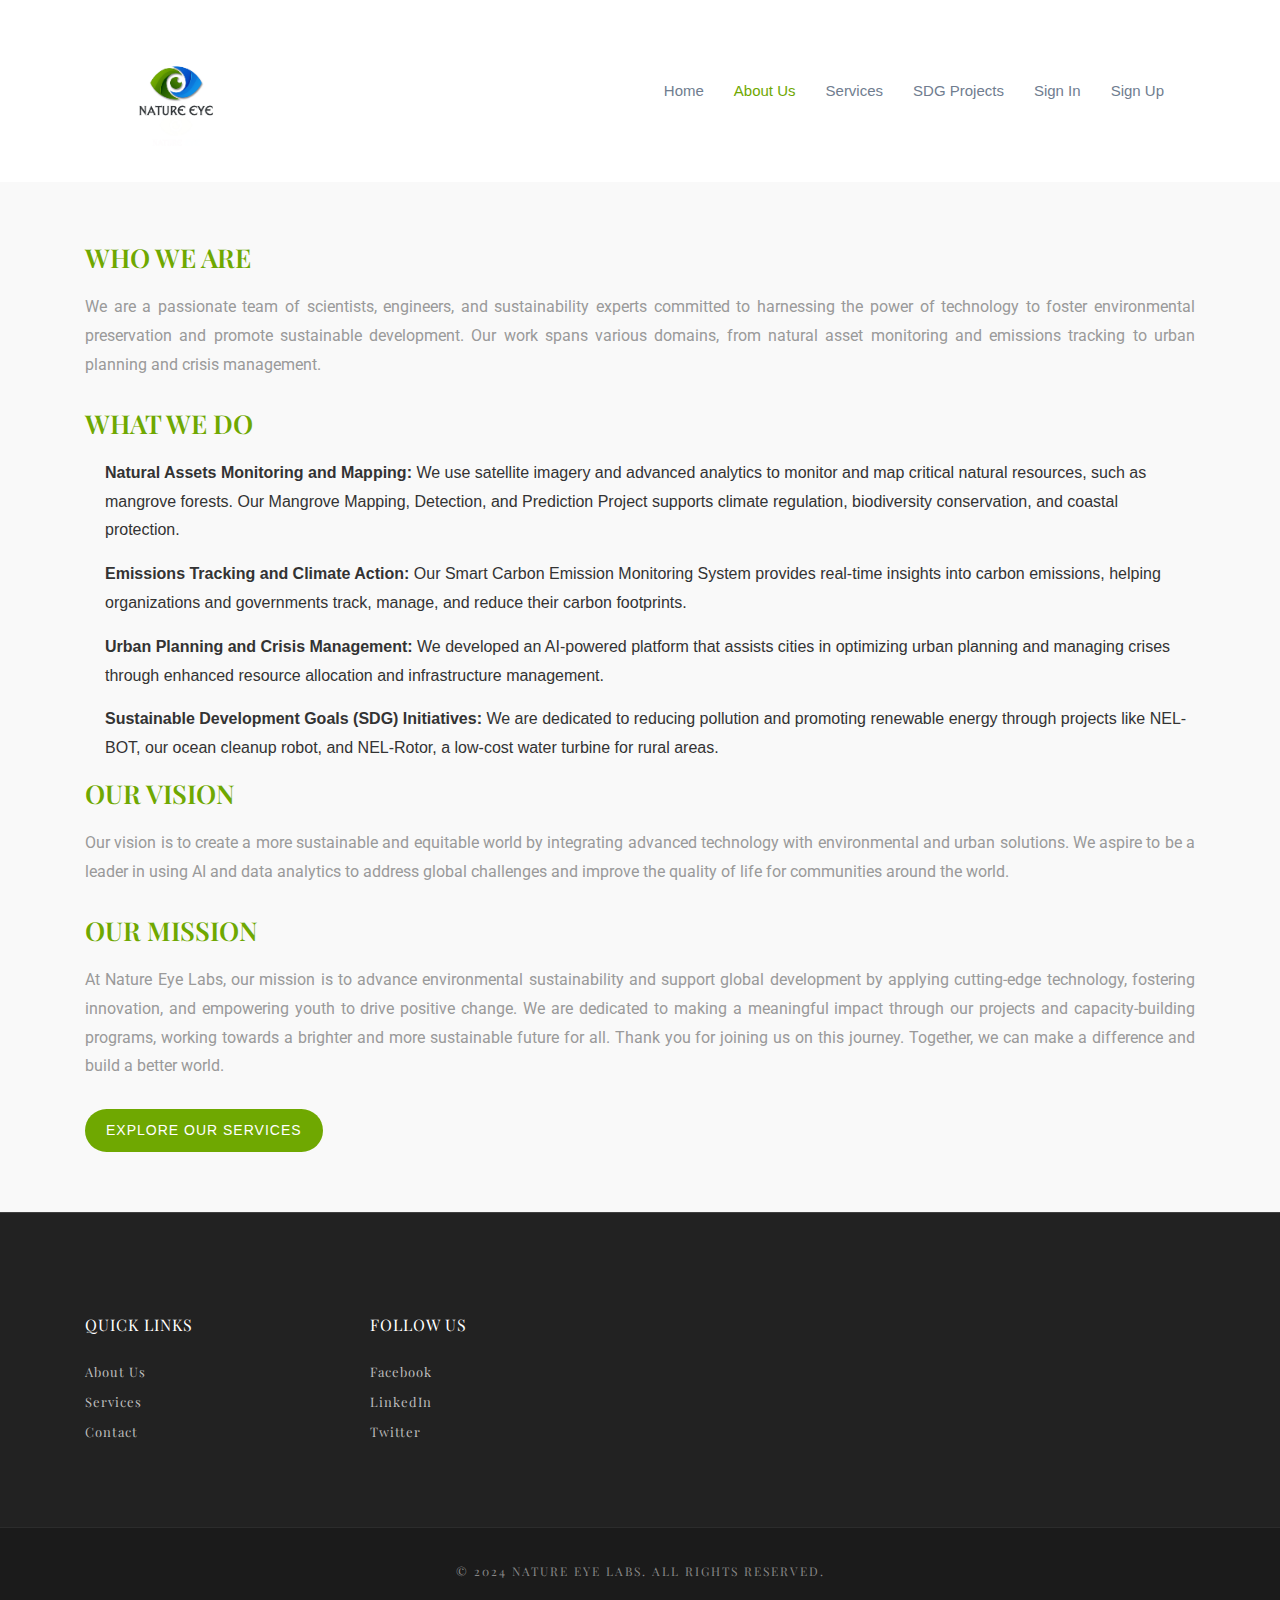
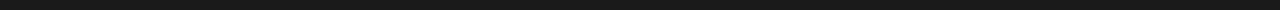
<file: aboutus.html>
<!DOCTYPE html>
<html lang="en">
<head>
  <meta charset="UTF-8">
  <meta name="description" content="About Us page for Nature Eye Labs">
  <meta name="viewport" content="width=device-width, initial-scale=1.0">
  <meta name="author" content="Nature Eye Labs">
  <meta name="theme-name" content="Nature Eye Theme" />
  
  <title>About Us - Nature Eye Labs</title>

  <!-- Favicon -->
  <link rel="shortcut icon" type="image/x-icon" href="img/favicon.png" />
  
  <!-- CSS Files -->
  <link rel="stylesheet" href="plugins/themefisher-font.v-2/style.css">
  <link rel="stylesheet" href="plugins/bootstrap/dist/css/bootstrap.min.css">
  <link rel="stylesheet" href="plugins/slick-carousel/slick/slick.css">
  <link rel="stylesheet" href="plugins/slick-carousel/slick/slick-theme.css">
  <link rel="stylesheet" href="css/style.css">
  
  <style>
    /* Custom Styles */
    body {
      font-family: 'Arial', sans-serif;
      color: #333;
      line-height: 1.8;
    }

    .about-section {
      padding: 60px 0;
    }

    .about-section h2, .about-section h3 {
      color: #6fa801;
      text-transform: uppercase;
      margin-bottom: 20px;
    }

    .about-section h2 {
      font-size: 30px;
      font-weight: bold;
    }

    .about-section h3 {
      font-size: 26px;
    }

    .about-section p {
      text-align: justify;
      margin-bottom: 28px;
    }

    .about-section ul {
      list-style: none;
      padding-left: 0;
    }

    .about-section ul li {
      margin-bottom: 15px;
      position: relative;
      padding-left: 20px;
    }

    .about-section ul li::before {
      content: '\f00c'; /* FontAwesome check icon */
      font-family: 'FontAwesome';
      position: absolute;
      left: 0;
    }

    .btn-main {
      padding: 10px 20px;
      text-transform: uppercase;
      border-radius: 25px;
      transition: background-color 0.3s ease;
    }

    .btn-main:hover {
      background-color: #6fa801;
      text-decoration: none;
      color: white;
    }

    /* Responsive Styles */
    @media (max-width: 768px) {
      .about-section {
        padding: 30px 15px;
      }

      .about-section h2 {
        font-size: 26px;
      }

      .about-section h3 {
        font-size: 24px;
      }
    }
  </style>

</head>

<body id="body">

<!-- Preloader Section -->
<div id="preloader">
  <div class="preloader">
    <div class="sk-circle1 sk-child"></div>
    <div class="sk-circle2 sk-child"></div>
    <!-- Add other preloader elements here -->
  </div>
</div>

<!-- Fixed Navigation -->
<section class="header navigation">
    <div class="container">
        <div class="row">
            <div class="col-md-12">
                <nav class="navbar navbar-expand-lg">
                    <a class="navbar-brand" href="index.html">
                        <img src="images/Logo.jpg" alt="logo">
                    </a>
                    <button class="navbar-toggler" type="button" data-toggle="collapse" data-target="#navbarSupportedContent" aria-controls="navbarSupportedContent" aria-expanded="false" aria-label="Toggle navigation">
                    <span class="tf-ion-android-menu"></span>
                    </button>
                    <div class="collapse navbar-collapse" id="navbarSupportedContent">
                        <ul class="navbar-nav ml-auto">
                            <li class="nav-item">
                                <a class="nav-link" href="index.html">Home</a>
                            </li>
                            <li class="nav-item active">
                                <a class="nav-link" href="aboutus.html">About Us <span class="sr-only">(current)</span></a>
                            </li>
                            <li class="nav-item">
                              <a class="nav-link" href="services.html">Services</a>
                            </li>
                            <li class="nav-item">
                              <a class="nav-link" href="sdg.html">SDG Projects</a>
                          </li>
                            <li class="nav-item">
                                <a class="nav-link" href="">Sign In</a>
                            </li>
                            <li class="nav-item">
                                <a class="nav-link" href="">Sign Up</a>
                            </li>

                            <li class="nav-item dropdown">
                                
                            </li>
                        </ul>
                    </div>
                </nav>
            </div>
        </div>
    </div>
</section>

<!-- About Us Section -->
<section class="about-section section bg-gray" id="about">
  <div class="container">
    <div class="row">
      <div class="col-md-12 align-self-center">
        <div class="content">
          <h3>Who We Are</h3>
          <p>
            We are a passionate team of scientists, engineers, and sustainability experts committed to harnessing the power of technology to foster environmental preservation and promote sustainable development. Our work spans various domains, from natural asset monitoring and emissions tracking to urban planning and crisis management.
          </p>
          <h3>What We Do</h3>
          <ul>
            <li><strong>Natural Assets Monitoring and Mapping:</strong> We use satellite imagery and advanced analytics to monitor and map critical natural resources, such as mangrove forests. Our Mangrove Mapping, Detection, and Prediction Project supports climate regulation, biodiversity conservation, and coastal protection.</li>
            <li><strong>Emissions Tracking and Climate Action:</strong> Our Smart Carbon Emission Monitoring System provides real-time insights into carbon emissions, helping organizations and governments track, manage, and reduce their carbon footprints.</li>
            <li><strong>Urban Planning and Crisis Management:</strong> We developed an AI-powered platform that assists cities in optimizing urban planning and managing crises through enhanced resource allocation and infrastructure management.</li>
            <li><strong>Sustainable Development Goals (SDG) Initiatives:</strong> We are dedicated to reducing pollution and promoting renewable energy through projects like NEL-BOT, our ocean cleanup robot, and NEL-Rotor, a low-cost water turbine for rural areas.</li>
          </ul>
          <h3>Our Vision</h3>
          <p>
            Our vision is to create a more sustainable and equitable world by integrating advanced
            technology with environmental and urban solutions. We aspire to be a leader in using AI and data
            analytics to address global challenges and improve the quality of life for communities around the
            world.           </p>
          <h3>Our Mission</h3>
          <p>
            At Nature Eye Labs, our mission is to advance environmental sustainability and support global
            development by applying cutting-edge technology, fostering innovation, and empowering youth
            to drive positive change. We are dedicated to making a meaningful impact through our projects
            and capacity-building programs, working towards a brighter and more sustainable future for all.
            Thank you for joining us on this journey. Together, we can make a difference and build a better
            world. 
          </p>
          <a href="services.html" class="btn btn-main">Explore Our Services</a>
        </div>
      </div>
    </div>
  </div>
</section>

<!-- Footer -->
<footer id="footer" class="bg-one">
  <div class="top-footer">
    <div class="container">
      <div class="row">
        <div class="col-md-3">
          <h3>Quick Links</h3>
          <ul>
            <li><a href="about.html">About Us</a></li>
            <li><a href="services.html">Services</a></li>
            <li><a href="contact.html">Contact</a></li>
          </ul>
        </div>
        <div class="col-md-3">
          <h3>Follow Us</h3>
          <ul>
            <li><a href="#">Facebook</a></li>
            <li><a href="#">LinkedIn</a></li>
            <li><a href="#">Twitter</a></li>
          </ul>
        </div>
      </div>
    </div>
  </div>
  <div class="footer-bottom">
    <h5>© 2024 Nature Eye Labs. All rights reserved.</h5>
  </div>
</footer>

<!-- Essential Scripts -->
<script src="plugins/jquery/dist/jquery.min.js"></script>
<script src="plugins/bootstrap/dist/js/bootstrap.min.js"></script>
<script src="plugins/slick-carousel/slick/slick.min.js"></script>
<script src="js/script.js"></script>

</body>
</html>
</file>
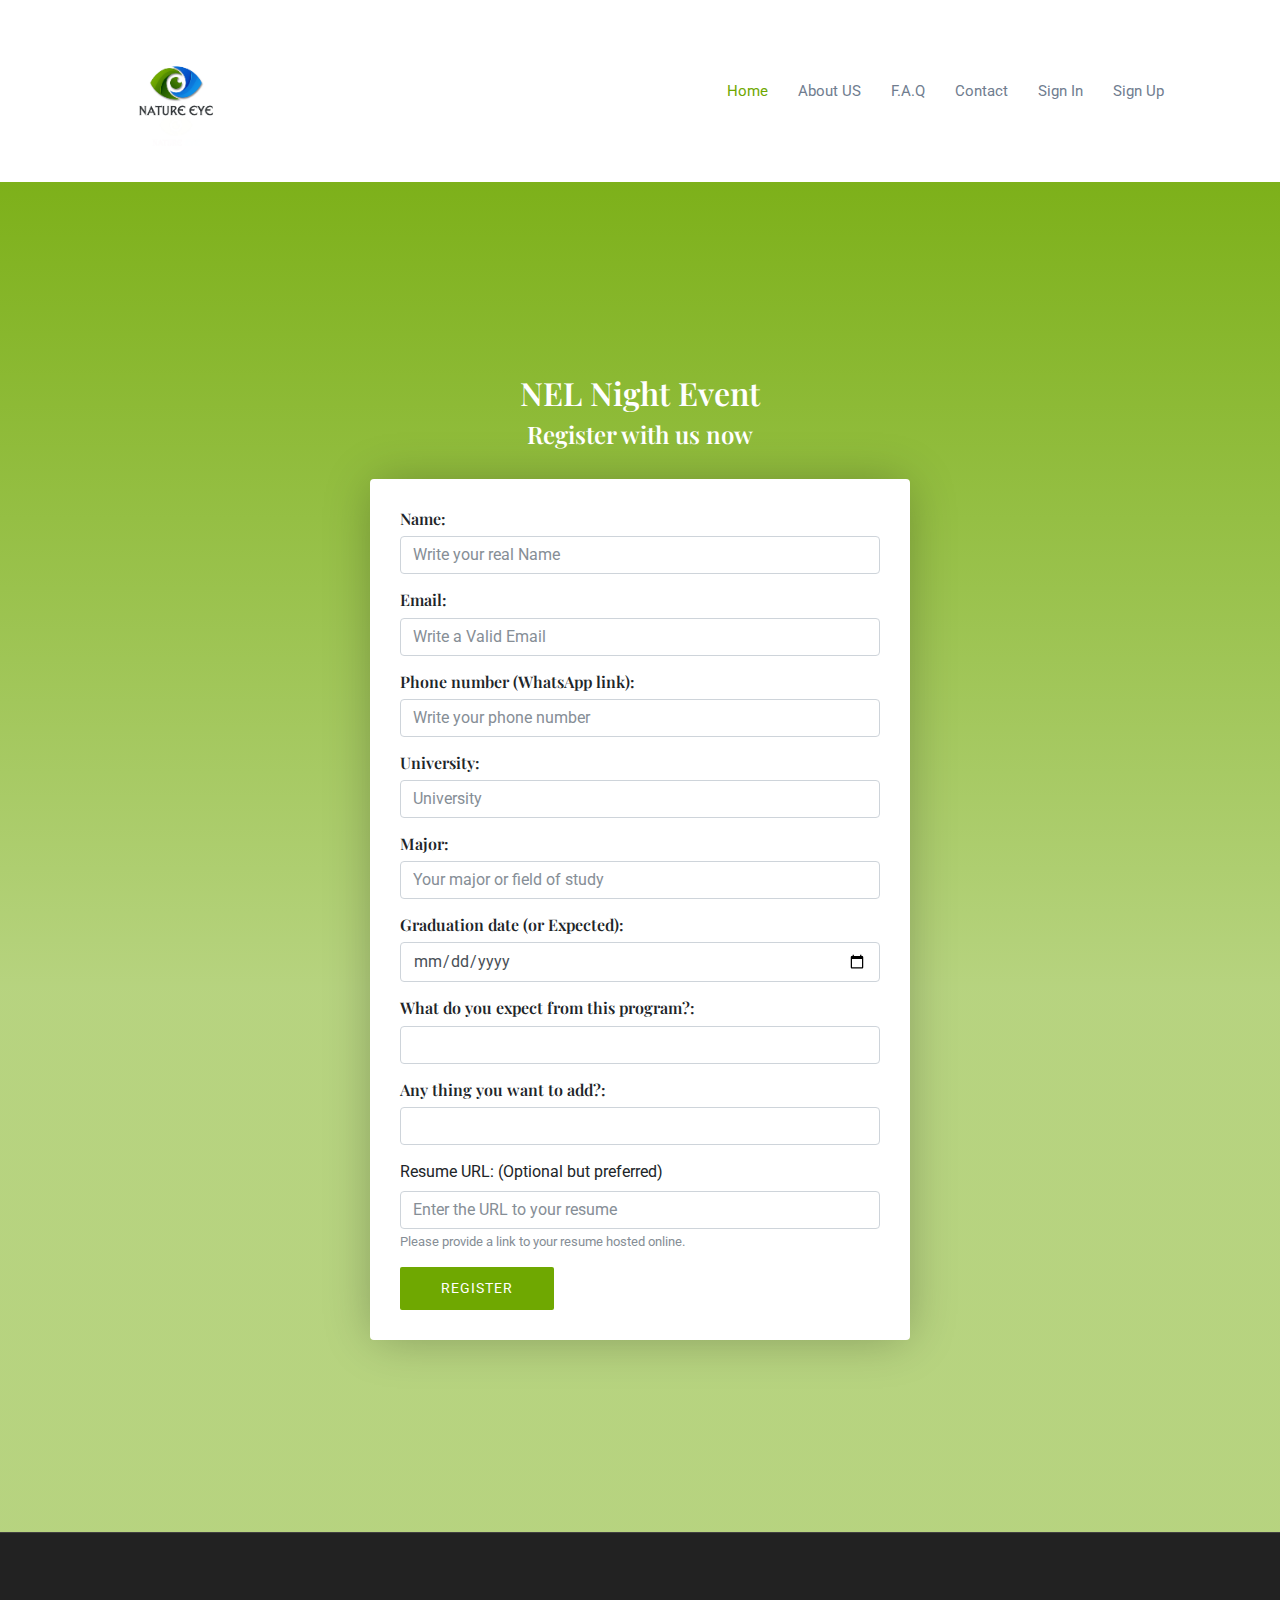
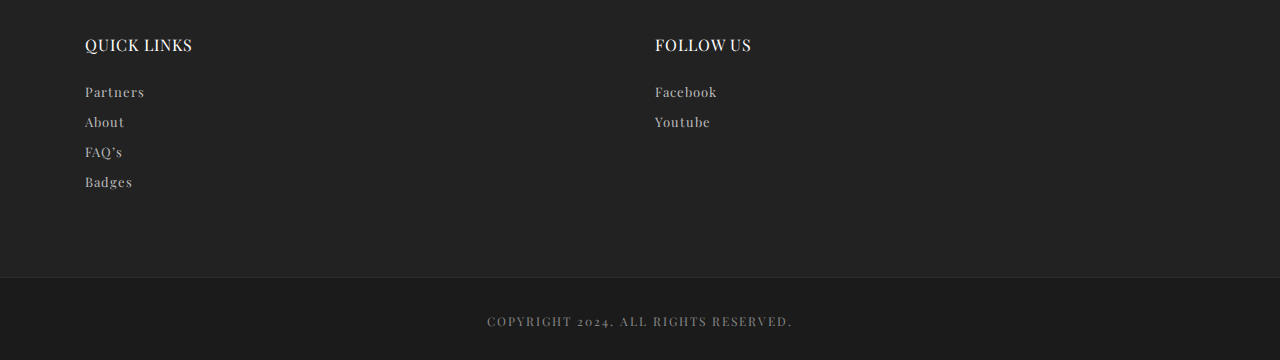
<file: Registration.html>
<!DOCTYPE html>

<!--
 // WEBSITE: https://themefisher.com
 // TWITTER: https://twitter.com/themefisher
 // FACEBOOK: https://www.facebook.com/themefisher
 // GITHUB: https://github.com/themefisher/
-->

<!--[if lt IE 7]>      <html class="no-js lt-ie9 lt-ie8 lt-ie7"> <![endif]-->
<!--[if IE 7]>         <html class="no-js lt-ie9 lt-ie8"> <![endif]-->
<!--[if IE 8]>         <html class="no-js lt-ie9"> <![endif]-->
<!--[if gt IE 8]><!--> 
<html lang="zxx"> <!--<![endif]-->
<head>
  <meta http-equiv="Content-Type" content="text/html; charset=UTF-8">
  <meta name="description" content="Bingo One page parallax responsive HTML Template ">
  
  <meta name="author" content="Themefisher.com">

  <title>Nature eye</title>

<!-- Mobile Specific Meta
  ================================================== -->
  <meta name="viewport" content="width=device-width, initial-scale=1">
  
  <!-- Favicon -->
  <link rel="shortcut icon" type="image/x-icon" href="img/favicon.png" />
  
  <!-- CSS
  ================================================== -->
  <!-- Themefisher Icon font -->
  <link rel="stylesheet" href="plugins/themefisher-font.v-2/style.css">
  <!-- bootstrap.min css -->
  <link rel="stylesheet" href="plugins/bootstrap/dist/css/bootstrap.min.css">
  <!-- Slick Carousel -->
  <link rel="stylesheet" href="plugins/slick-carousel/slick/slick.css">
  <link rel="stylesheet" href="plugins/slick-carousel/slick/slick-theme.css">
  <!-- Main Stylesheet -->
  <link rel="stylesheet" href="css/style.css">

  

</head>

<body id="body">

 <!--
  Start Preloader
  ==================================== -->
  <div id="preloader">
    <div class="preloader">
      <div class="sk-circle1 sk-child"></div>
      <div class="sk-circle2 sk-child"></div>
      <div class="sk-circle3 sk-child"></div>
      <div class="sk-circle4 sk-child"></div>
      <div class="sk-circle5 sk-child"></div>
      <div class="sk-circle6 sk-child"></div>
      <div class="sk-circle7 sk-child"></div>
      <div class="sk-circle8 sk-child"></div>
      <div class="sk-circle9 sk-child"></div>
      <div class="sk-circle10 sk-child"></div>
      <div class="sk-circle11 sk-child"></div>
      <div class="sk-circle12 sk-child"></div>
    </div>
  </div> 
  <!--
  End Preloader
  ==================================== -->


  

<section class="header  navigation">
    <div class="container">
        <div class="row">
            <div class="col-md-12">
                <nav class="navbar navbar-expand-lg">
                    <a class="navbar-brand" href="index.html">
                        <img src="images/Logo.jpg" alt="logo">
                    </a>
                    <button class="navbar-toggler" type="button" data-toggle="collapse" data-target="#navbarSupportedContent" aria-controls="navbarSupportedContent" aria-expanded="false" aria-label="Toggle navigation">
                    <span class="tf-ion-android-menu"></span>
                    </button>
                    <div class="collapse navbar-collapse" id="navbarSupportedContent">
                        <ul class="navbar-nav ml-auto">
                            <li class="nav-item active">
                                <a class="nav-link" href="index.html">Home <span class="sr-only">(current)</span></a>
                            </li>
                            <li class="nav-item">
                                <a class="nav-link" href="">About US</a>
                            </li>
                            <li class="nav-item">
                                <a class="nav-link" href="">F.A.Q</a>
                            </li>
                            <li class="nav-item">
                                <a class="nav-link" href="">Contact</a>
                            </li>
                            <li class="nav-item">
                                <a class="nav-link" href="">Sign In</a>
                            </li>
                            <li class="nav-item">
                                <a class="nav-link" href="">Sign Up</a>
                            </li>

                      
                        </ul>
                    </div>
                </nav>
                
            </div>
        </div>
    </div>
</section>
<section class="signin-page account">
  <div class="container">
    <div class="row">
      <div class="col-md-6 mx-auto">
        <div class="block text-center">
          <h2 class="text-center">NEL Night Event</h2>
          <h4 class="text-center", style="color: #fff">Register with us now</h4>
          <form class="text-left clearfix mt-30" action="https://docs.google.com/forms/u/0/d/e/1FAIpQLSf47JxQsWA4YwbqjUfadG9LdCN6FuGLaK9YgUtgq-_BLiojIw/formResponse" method="post">
            <div class="form-group">
              <h6>Name: </h6>
              <input type="text" class="form-control"  placeholder="Write your real Name" name="entry.2005620554" required>
            </div>

    
            <div class="form-group">
              <h6>Email: </h6>
              <input type="email" class="form-control"  placeholder="Write a Valid Email" name="entry.1045781291" required>
            </div>
            <div class="form-group">
              <h6> Phone number (WhatsApp link): </h6>
              <input type="text" class="form-control"  placeholder="Write your phone number" name="entry.1166974658" required>
            </div>
            <div class="form-group">
              <h6> University: </h6>
              <input type="text" class="form-control"  placeholder="University" name="entry.1014253322" required>
            </div>
            <div class="form-group">
              <h6> Major: </h6>
              <input type="text" class="form-control"  placeholder="Your major or field of study" name="entry.57339022" required>
            </div>

            <div class="form-group">
              <h6> Graduation date (or Expected): </h6>
              <input type="date" class="form-control"  placeholder="" name="entry.314658458" required>
            </div>

            <div class="form-group">
              <h6> What do you expect from this program?: </h6>
              <input type="text" class="form-control"  placeholder="" name="entry.50996584" required>
            </div>

            <div class="form-group">
              <h6> Any thing you want to add?: </h6>
              <input type="text" class="form-control"  placeholder="" name="entry.20737492">
            </div>

            <div class="form-group">
              <label for="resume">Resume URL: (Optional but preferred) </label>
              <input type="url" class="form-control" placeholder="Enter the URL to your resume" name="entry.743100390" id="resume">
              <small class="form-text text-muted">Please provide a link to your resume hosted online.</small>
            </div>
          

            <button type="submit" class="btn btn-main text-center">Register</button>
          </form>
          
        </div>
      </div>
    </div>
  </div>
</section>


 
    <!-- 
    Footer
    =====================================-->
    <!-- Footer-->

<footer id="footer" class="bg-one">
  <div class="top-footer">
    <div class="container">
      <div class="row">

        
        <div class="col-sm-3 col-md-3 col-lg-3">
          <h3>Quick Links</h3>
          <ul>
            <li><a href="#">Partners</a></li>
            <li><a href="#">About</a></li>
            <li><a href="#">FAQ’s</a></li>
            <li><a href="#">Badges</a></li>
          </ul>
        </div>
        <!-- End of .col-sm-3 -->
        <div class="col-sm-3 col-md-3 col-lg-3">
          
        </div>

        <div class="col-sm-3 col-md-3 col-lg-3">
          <h3>Follow Us</h3>
          <ul>
              <li>
                  <a href="https://web.facebook.com/nature.eye.labs">
                      Facebook
                  </a>
              </li>
              <li>
                  <a href="">
                      Youtube
                  </a>
              </li>
              
          </ul>
        </div>
        <!-- End of .col-sm-3 -->

      </div>
    </div> <!-- end container -->
  </div>
  <div class="footer-bottom">
    <h5>Copyright 2024. All rights reserved.</h5>
  </div>
</footer> <!-- end footer -->


    <!-- end Footer Area
    ========================================== -->
    
    <!-- 
    Essential Scripts
    =====================================-->
    
    <!-- Main jQuery -->
    <script src="plugins/jquery/dist/jquery.min.js"></script>
    <!-- Bootstrap -->
    <script src="plugins/bootstrap/dist/js/popper.min.js"></script>
    <script src="plugins/bootstrap/dist/js/bootstrap.min.js"></script>
    <!-- Owl Carousel -->
    <script src="plugins/slick-carousel/slick/slick.min.js"></script>
    <script src="https://cdn.plot.ly/plotly-latest.min.js"></script>
    <!-- Smooth Scroll js -->
    <script src="plugins/smooth-scroll/dist/js/smooth-scroll.min.js"></script>
    
    <!-- Custom js -->
    <script src="js/script.js"></script>

  </body>
  </html>
</file>
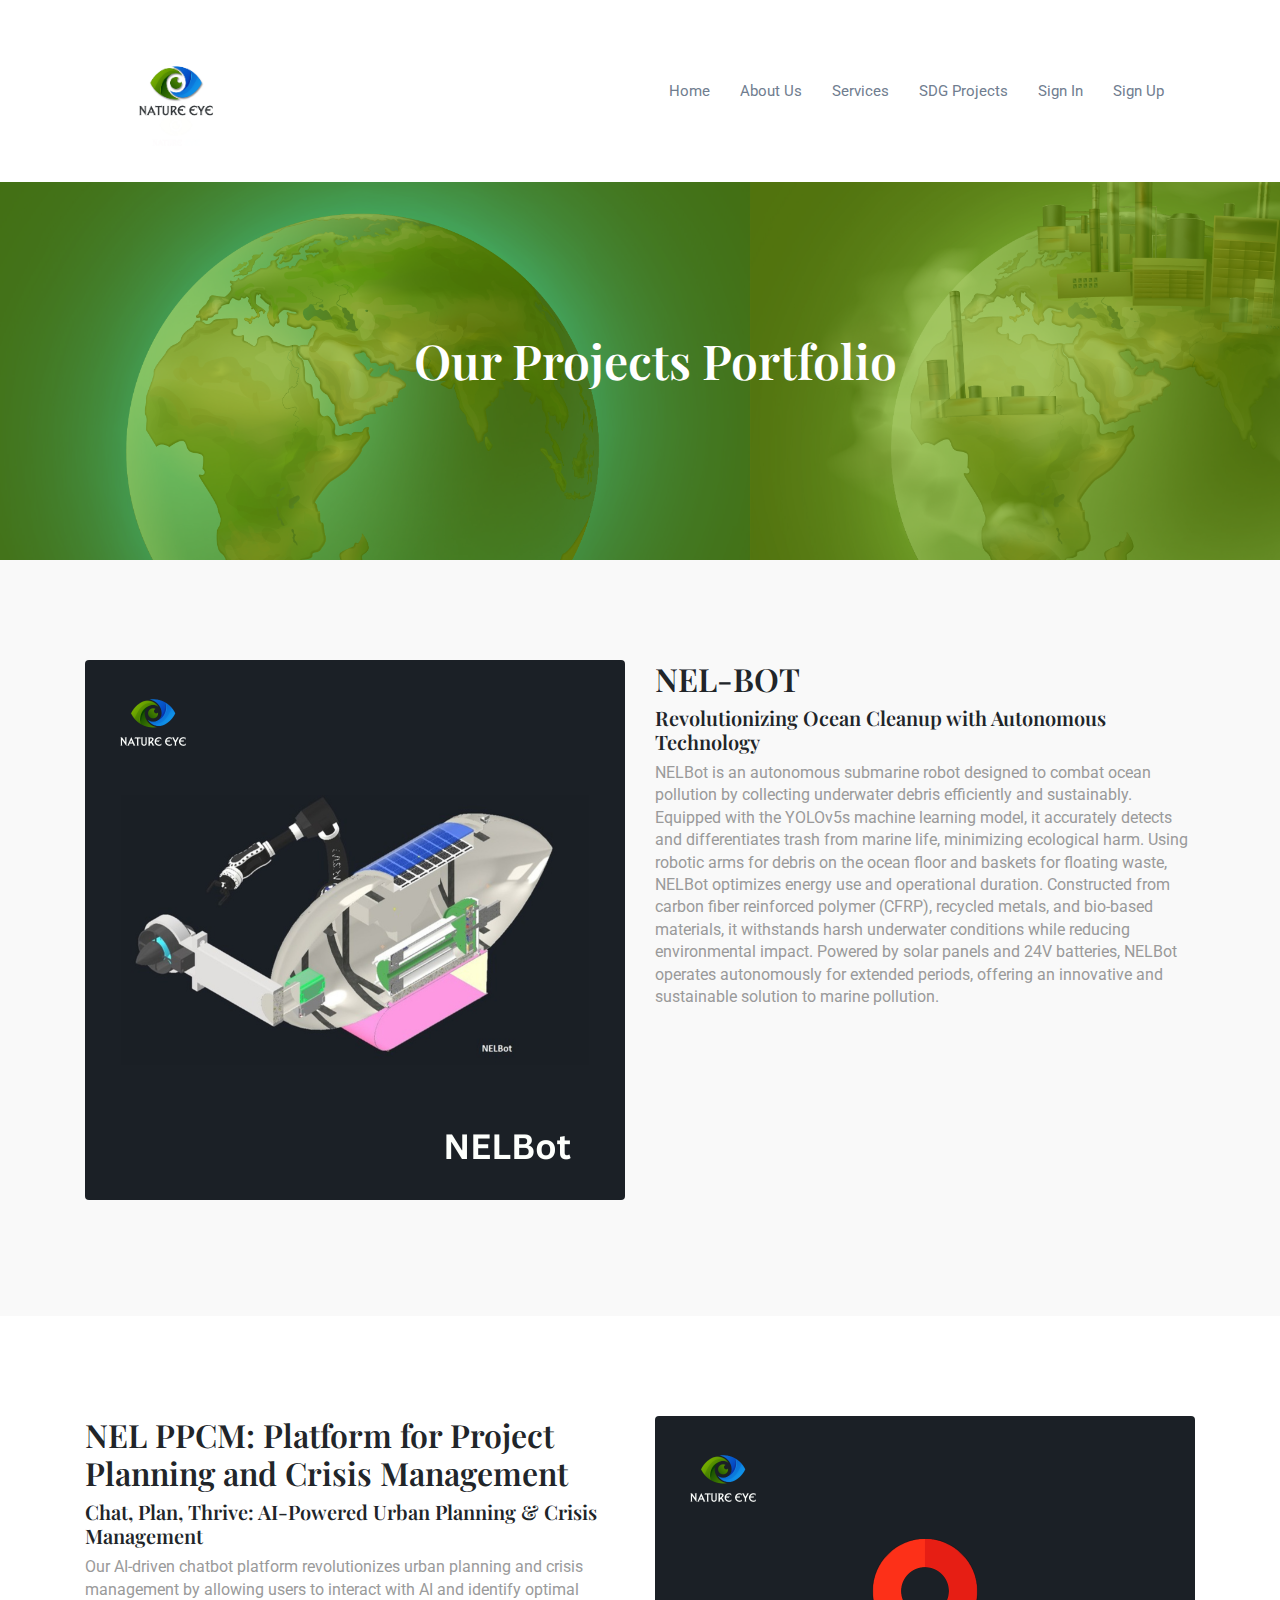
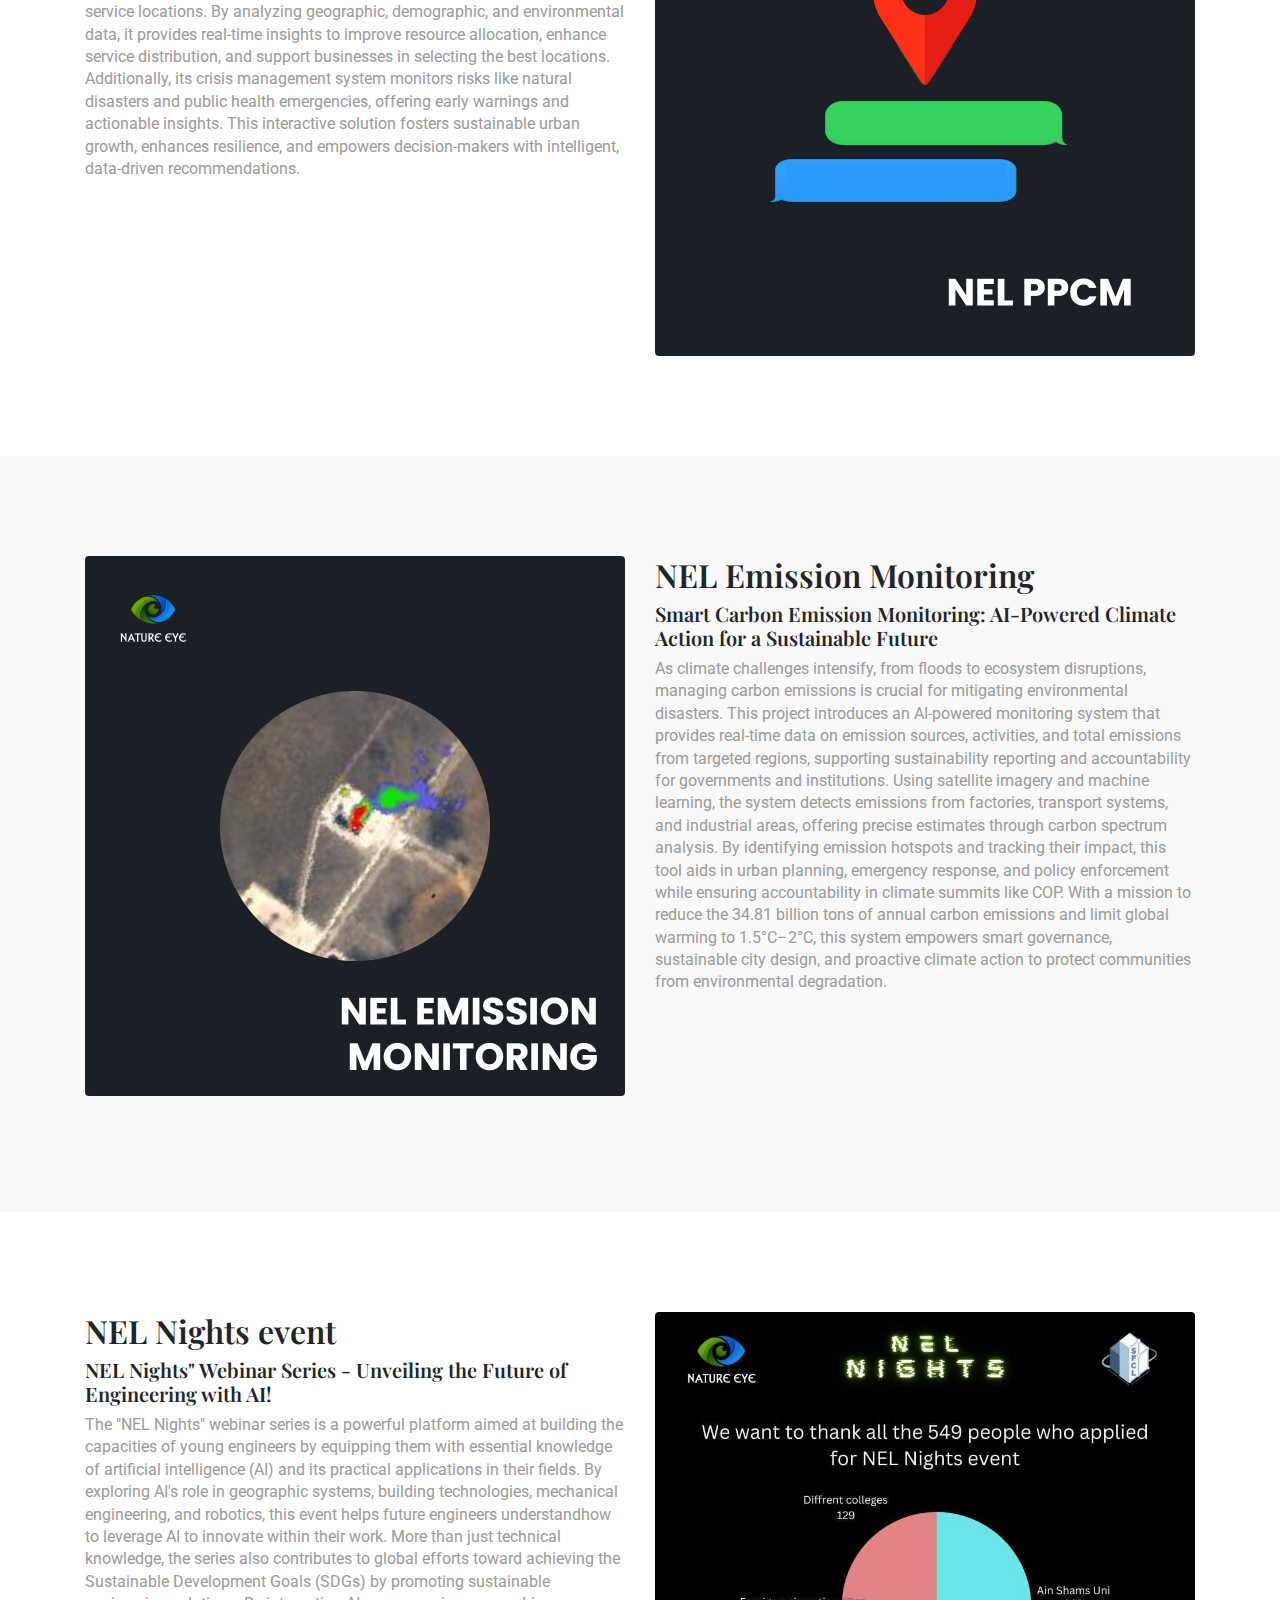
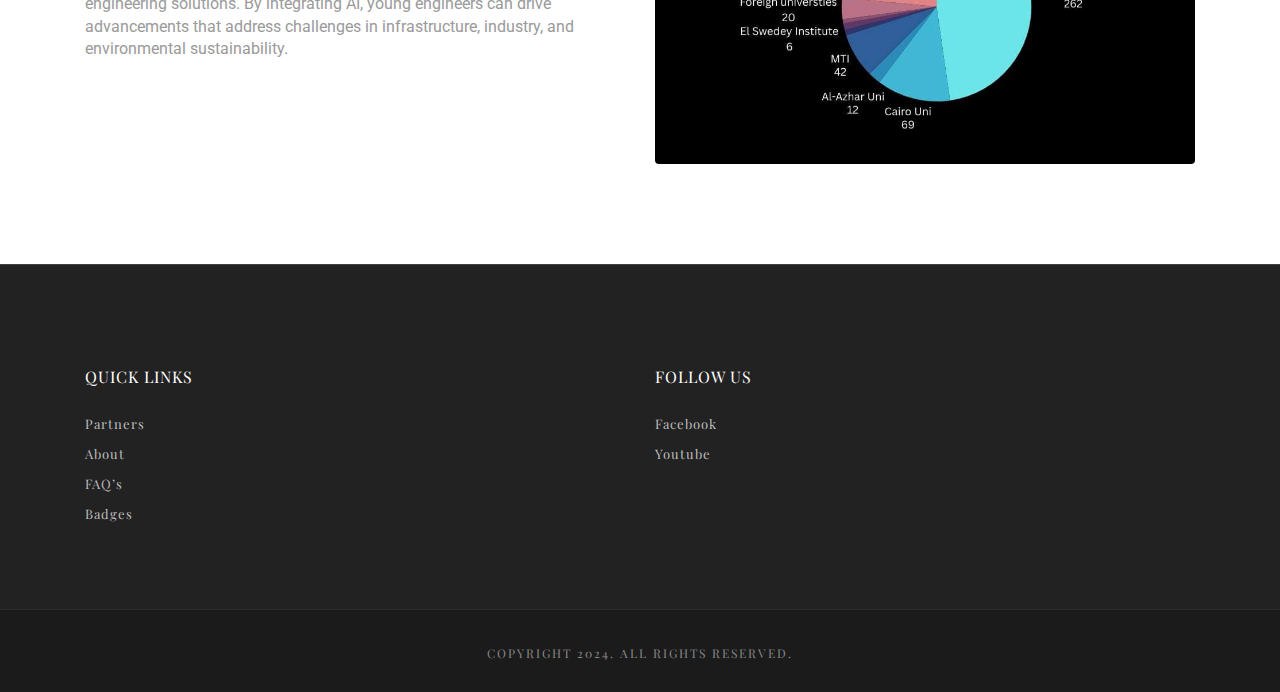
<file: sdg.html>
<!DOCTYPE html>
<html lang="en">

<head>
    <meta charset="UTF-8">
    <meta name="viewport" content="width=device-width, initial-scale=1.0">
    <meta name="description" content="Nature Eye AI Services for Environmental Monitoring">
    <title>Nature Eye - AI Services</title>
    <link rel="stylesheet" href="plugins/bootstrap/dist/css/bootstrap.min.css">
    <link rel="stylesheet" href="plugins/slick-carousel/slick/slick.css">
    <link rel="stylesheet" href="plugins/slick-carousel/slick/slick-theme.css">
    <link rel="stylesheet" href="css/style.css">
</head>

<body id="body">


    <!--
Fixed Navigation
==================================== -->
    <section class="header  navigation">
        <div class="container">
            <div class="row">
                <div class="col-md-12">
                    <nav class="navbar navbar-expand-lg">
                        <a class="navbar-brand" href="index.html">
                            <img src="images/Logo.jpg" alt="logo">
                        </a>
                        <button class="navbar-toggler" type="button" data-toggle="collapse"
                            data-target="#navbarSupportedContent" aria-controls="navbarSupportedContent"
                            aria-expanded="false" aria-label="Toggle navigation">
                            <span class="tf-ion-android-menu"></span>
                        </button>
                        <div class="collapse navbar-collapse" id="navbarSupportedContent">
                            <ul class="navbar-nav ml-auto">
                                <li class="nav-item">
                                    <a class="nav-link" href="index.html">Home <span
                                            class="sr-only">(current)</span></a>
                                </li>
                                <li class="nav-item">
                                    <a class="nav-link" href="aboutus.html">About Us</a>
                                </li>
                                <li class="nav-item" active>
                                    <a class="nav-link" href="services.html">Services</a>
                                </li>
                                <li class="nav-item">
                                    <a class="nav-link" href="sdg.html">SDG Projects</a>
                                </li>
                                <li class="nav-item">
                                    <a class="nav-link" href="">Sign In</a>
                                </li>
                                <li class="nav-item">
                                    <a class="nav-link" href="">Sign Up</a>
                                </li>

                                <li class="nav-item dropdown">

                                </li>
                            </ul>
                        </div>
                    </nav>

                </div>
            </div>
        </div>
    </section>

    <!-- Hero Section -->
    <section class="hero-area">
        <div class="block">
            <div class="row">
                <div class="col-lg-12 text-center">
                    <h2>Our Projects Portfolio</h2>
                </div>
            </div>
        </div>
    </section>

<!-- =========================================================================================================================================================
                    SECTION 1: NEL-BOT
========================================================================================================================================================= -->

    <section class="service-2 section bg-gray">
        <div class="container">

            <div class="row">
                <div class="col-md-6">
                    <div class="mb-3"> <!-- Margin Bottom -->
                        <img src="images/NelBot1.png" class="img-fluid rounded" alt="Natural Assets Monitoring">
                    </div>
                    <!-- <div class="mb-3"> 
                    <img src="images/NelBot2.png" class="img-fluid rounded" alt="Natural Assets Monitoring">
                </div> -->
                </div>


                <div class="col-md-6">
                    <h2>NEL-BOT</h2>
                    <h5>Revolutionizing Ocean Cleanup with Autonomous Technology</h5>
                    <p>NELBot is an autonomous submarine robot designed to combat ocean pollution by collecting
                        underwater debris efficiently and sustainably. Equipped with the YOLOv5s machine learning model,
                        it accurately detects and differentiates trash from marine life, minimizing ecological harm.
                        Using robotic arms for debris on the ocean floor and baskets for floating waste, NELBot
                        optimizes energy use and operational duration. Constructed from carbon fiber reinforced polymer
                        (CFRP), recycled metals, and bio-based materials, it withstands harsh underwater conditions
                        while reducing environmental impact. Powered by solar panels and 24V batteries, NELBot operates
                        autonomously for extended periods, offering an innovative and sustainable solution to marine
                        pollution.</p>
                </div>
            </div>
        </div>
    </section>


<!-- =========================================================================================================================================================
                    SECTION 2: NEL PPCM
========================================================================================================================================================= -->
<section class="service-2 section">
    <div class="container">
        <div class="row">
            <div class="col-md-6">
                <h2>NEL PPCM: Platform for Project Planning and Crisis Management  </h2>
                <h5>Chat, Plan, Thrive: AI-Powered Urban Planning & Crisis Management</h5>
                <p>Our AI-driven chatbot platform revolutionizes urban planning and crisis management by allowing users to interact with AI and identify optimal service locations. By analyzing geographic, demographic, and environmental data, it provides real-time insights to improve resource allocation, enhance service distribution, and support businesses in selecting the best locations. Additionally, its crisis management system monitors risks like natural disasters and public health emergencies, offering early warnings and actionable insights. This interactive solution fosters sustainable urban growth, enhances resilience, and empowers decision-makers with intelligent, data-driven recommendations.</p>
            </div>
            <div class="col-md-6">
                <div class=""> <!-- Margin Bottom -->
                    <img src="images/NEL PPCM.png" class="img-fluid rounded" alt="Natural Assets Monitoring"
                        style="width: 100%; height: auto;">
                </div>
            </div>
        </div>
</section>


<!-- =========================================================================================================================================================
                    SECTION 3: NEL EMISSIONS MONITORING
========================================================================================================================================================= -->

<section class="service-2 section bg-gray">
    <div class="container">

        <div class="row">
            <div class="col-md-6">
                <div class="mb-3"> <!-- Margin Bottom -->
                    <img src="images/Nel emission.png" class="img-fluid rounded" alt="Natural Assets Monitoring">
                </div>
            </div>


            <div class="col-md-6">
                <h2>NEL Emission Monitoring</h2>
                <h5>Smart Carbon Emission Monitoring: AI-Powered Climate Action for a Sustainable Future</h5>
                <p>As climate challenges intensify, from floods to ecosystem disruptions, managing carbon emissions is crucial for mitigating environmental disasters. This project introduces an AI-powered monitoring system that provides real-time data on emission sources, activities, and total emissions from targeted regions, supporting sustainability reporting and accountability for governments and institutions. Using satellite imagery and machine learning, the system detects emissions from factories, transport systems, and industrial areas, offering precise estimates through carbon spectrum analysis. By identifying emission hotspots and tracking their impact, this tool aids in urban planning, emergency response, and policy enforcement while ensuring accountability in climate summits like COP. With a mission to reduce the 34.81 billion tons of annual carbon emissions and limit global warming to 1.5°C–2°C, this system empowers smart governance, sustainable city design, and proactive climate action to protect communities from environmental degradation.</p>
            </div>
        </div>
    </div>
</section>


<!-- =========================================================================================================================================================
                    SECTION 4: NEL NIGHTS EVENT
========================================================================================================================================================= -->
    <section class="service-2 section">
        <div class="container">
            <div class="row">
                <div class="col-md-6">
                    <h2>NEL Nights event</h2>
                    <h5>NEL Nights" Webinar Series - Unveiling the Future of Engineering with AI!</h5>
                    <p>The "NEL Nights" webinar series is a powerful platform aimed at building the capacities of
                        young engineers by equipping them with essential knowledge of artificial intelligence (AI) and
                        its practical applications in their fields. By exploring AI's role in geographic systems,
                        building
                        technologies, mechanical engineering, and robotics, this event helps future engineers
                        understandhow to leverage AI to innovate within their work. More than just technical knowledge,
                        the series
                        also contributes to global efforts toward achieving the Sustainable Development Goals (SDGs)
                        by promoting sustainable engineering solutions. By integrating AI, young engineers can drive
                        advancements that address challenges in infrastructure, industry, and environmental
                        sustainability.</p>
                </div>
                <div class="col-md-6">
                    <div class=""> <!-- Margin Bottom -->
                        <img src="images/NelNights.jpeg" class="img-fluid rounded" alt="Natural Assets Monitoring"
                            style="width: 100%; height: auto;">
                    </div>
                </div>
            </div>
    </section>






    <!-- Footer-->
    <footer id="footer" class="bg-one">
        <div class="top-footer">
            <div class="container">
                <div class="row">
                    <div class="col-sm-3 col-md-3 col-lg-3">
                        <h3>Quick Links</h3>
                        <ul>
                            <li><a href="#">Partners</a></li>
                            <li><a href="#">About</a></li>
                            <li><a href="#">FAQ’s</a></li>
                            <li><a href="#">Badges</a></li>
                        </ul>
                    </div>
                    <!-- End of .col-sm-3 -->
                    <div class="col-sm-3 col-md-3 col-lg-3">

                    </div>

                    <div class="col-sm-3 col-md-3 col-lg-3">
                        <h3>Follow Us</h3>
                        <ul>
                            <li>
                                <a href="https://web.facebook.com/nature.eye.labs">
                                    Facebook
                                </a>
                            </li>
                            <li>
                                <a href="">
                                    Youtube
                                </a>
                            </li>

                        </ul>
                    </div>
                    <!-- End of .col-sm-3 -->

                </div>
            </div> <!-- end container -->
        </div>
        <div class="footer-bottom">
            <h5>Copyright 2024. All rights reserved.</h5>
        </div>
    </footer> <!-- end footer -->
</file>
<file: plugins/themefisher-font.v-2/style.css>
@font-face {
  font-family: 'themefisher-font';
  src:  url('fonts/themefisher-font.eot?pxjwc0');
  src:  url('fonts/themefisher-font.eot?pxjwc0#iefix') format('embedded-opentype'),
    url('fonts/themefisher-font.ttf?pxjwc0') format('truetype'),
    url('fonts/themefisher-font.woff?pxjwc0') format('woff'),
    url('fonts/themefisher-font.svg?pxjwc0#themefisher-font') format('svg');
  font-weight: normal;
  font-style: normal;
}

[class^="tf-"], [class*=" tf-"] {
  /* use !important to prevent issues with browser extensions that change fonts */
  font-family: 'themefisher-font' !important;
  speak: none;
  font-style: normal;
  font-weight: normal;
  font-variant: normal;
  text-transform: none;
  line-height: 1;

  /* Better Font Rendering =========== */
  -webkit-font-smoothing: antialiased;
  -moz-osx-font-smoothing: grayscale;
}

.tf-mobile-2:before {
  content: "\eafe";
}
.tf-macbook:before {
  content: "\eb07";
}
.tf-mouse:before {
  content: "\eb08";
}
.tf-monitor:before {
  content: "\eb0a";
}
.tf-arrow-dotted-down:before {
  content: "\eb35";
}
.tf-arrow-dotted-left:before {
  content: "\eb36";
}
.tf-arrow-dotted-right:before {
  content: "\eb37";
}
.tf-arrow-dotted-up:before {
  content: "\eb38";
}
.tf-arrow-thin-down:before {
  content: "\eb89";
}
.tf-arrow-thin-left:before {
  content: "\eb8a";
}
.tf-arrow-thin-right:before {
  content: "\eb8b";
}
.tf-arrow-thin-up:before {
  content: "\eb8c";
}
.tf-settings:before {
  content: "\ebeb";
}
.tf-tools-cog:before {
  content: "\ebed";
}
.tf-chicken:before {
  content: "\ec3b";
}
.tf-cocktail:before {
  content: "\ec3c";
}
.tf-coffee-mug:before {
  content: "\ec3f";
}
.tf-coffee-pot:before {
  content: "\ec40";
}
.tf-cola:before {
  content: "\ec41";
}
.tf-cucumber:before {
  content: "\ec45";
}
.tf-fast-food:before {
  content: "\ec4d";
}
.tf-fresh-juice:before {
  content: "\ec53";
}
.tf-grapes:before {
  content: "\ec55";
}
.tf-ambulance:before {
  content: "\ecea";
}
.tf-bed-patient:before {
  content: "\eced";
}
.tf-blind:before {
  content: "\ecee";
}
.tf-blood:before {
  content: "\ecf1";
}
.tf-capsule:before {
  content: "\ecf2";
}
.tf-crutches:before {
  content: "\ecf3";
}
.tf-dna-alt-1:before {
  content: "\ecf4";
}
.tf-dna:before {
  content: "\ecf5";
}
.tf-doctor-alt:before {
  content: "\ecf6";
}
.tf-doctor:before {
  content: "\ecf7";
}
.tf-garbage:before {
  content: "\ecfc";
}
.tf-heartbeat:before {
  content: "\ecfe";
}
.tf-hospital:before {
  content: "\ed00";
}
.tf-injection-syringe:before {
  content: "\ed02";
}
.tf-laboratory:before {
  content: "\ed03";
}
.tf-medical-sign-alt:before {
  content: "\ed04";
}
.tf-nurse:before {
  content: "\ed07";
}
.tf-paralysis-disability:before {
  content: "\ed0a";
}
.tf-prescription:before {
  content: "\ed0c";
}
.tf-pulse:before {
  content: "\ed0d";
}
.tf-stethoscope-alt:before {
  content: "\ed0e";
}
.tf-stethoscope:before {
  content: "\ed0f";
}
.tf-surgeon:before {
  content: "\ed12";
}
.tf-test-bottle:before {
  content: "\ed14";
}
.tf-thermometer-alt:before {
  content: "\ed16";
}
.tf-tooth:before {
  content: "\ed17";
}
.tf-excavator:before {
  content: "\eee3";
}
.tf-fast-delivery:before {
  content: "\eee4";
}
.tf-fire-truck-alt:before {
  content: "\eee5";
}
.tf-fire-truck:before {
  content: "\eee6";
}
.tf-fork-lift:before {
  content: "\eee7";
}
.tf-free-delivery:before {
  content: "\eee8";
}
.tf-golf-cart:before {
  content: "\eee9";
}
.tf-helicopter:before {
  content: "\eeea";
}
.tf-motor-bike:before {
  content: "\eeec";
}
.tf-rocket-alt-2:before {
  content: "\eef2";
}
.tf-sail-boat:before {
  content: "\eef3";
}
.tf-scooter:before {
  content: "\eef4";
}
.tf-ship-alt:before {
  content: "\eef6";
}
.tf-binoculars:before {
  content: "\ef87";
}
.tf-black-board:before {
  content: "\ef8a";
}
.tf-bug:before {
  content: "\ef98";
}
.tf-jewlery:before {
  content: "\f030";
}
.tf-leaf:before {
  content: "\f03b";
}
.tf-life-bouy:before {
  content: "\f046";
}
.tf-life-buoy:before {
  content: "\f047";
}
.tf-life-jacket:before {
  content: "\f048";
}
.tf-life-ring:before {
  content: "\f049";
}
.tf-play:before {
  content: "\f0a1";
}
.tf-airbnb:before {
  content: "\e900";
  color: #ff5a5f;
}
.tf-amazon:before {
  content: "\e901";
  color: #f90;
}
.tf-american-express:before {
  content: "\e902";
  color: #2e77bc;
}
.tf-andriod:before {
  content: "\e903";
  color: #a4c639;
}
.tf-apple:before {
  content: "\e904";
  color: #999;
}
.tf-buffer:before {
  content: "\e905";
}
.tf-css3:before {
  content: "\e906";
  color: #1572b6;
}
.tf-digitalocean:before {
  content: "\e907";
  color: #0080ff;
}
.tf-evernote:before {
  content: "\e908";
  color: #2dbe60;
}
.tf-fb:before {
  content: "\e909";
  color: #3b5998;
}
.tf-brand11:before {
  content: "\e90a";
  color: #43b02a;
}
.tf-mailchimp:before {
  content: "\e90b";
  color: #2c9ab7;
}
.tf-sass:before {
  content: "\e90c";
  color: #c69;
}
.tf-shopify:before {
  content: "\e90d";
  color: #7ab55c;
}
.tf-skype:before {
  content: "\e90e";
  color: #00aff0;
}
.tf-slack:before {
  content: "\e90f";
  color: #56b68b;
}
.tf-twitter-logo:before {
  content: "\e913";
  color: #1da1f2;
}
.tf-brand22:before {
  content: "\e915";
  color: #1ab7ea;
}
.tf-visa:before {
  content: "\e916";
  color: #142787;
}
.tf-vue-js:before {
  content: "\e917";
  color: #4fc08d;
}
.tf-whats-app:before {
  content: "\e918";
  color: #25d366;
}
.tf-microsoft:before {
  content: "\e919";
  color: #0078d6;
}
.tf-wordpress:before {
  content: "\e91a";
  color: #21759b;
}
.tf-ion-alert-circled:before {
  content: "\f100";
}
.tf-ion-alert:before {
  content: "\f101";
}
.tf-plus-circle-0:before {
  content: "\f359";
}
.tf-plus-circle:before {
  content: "\f2c7";
}
.tf-alarm-clock:before {
  content: "\f35a";
}
.tf-alert:before {
  content: "\f35b";
}
.tf-menu:before {
  content: "\f35c";
}
.tf-arrow-back:before {
  content: "\f2ca";
}
.tf-arrow-down:before {
  content: "\f35d";
}
.tf-arrow-dropright-circle:before {
  content: "\f362";
}
.tf-arrow-dropright:before {
  content: "\f363";
}
.tf-arrow-dropup-circle:before {
  content: "\f364";
}
.tf-arrow-dropup:before {
  content: "\f365";
}
.tf-arrow-forward:before {
  content: "\f30f";
}
.tf-arrow-up:before {
  content: "\f366";
}
.tf-attach:before {
  content: "\f367";
}
.tf-bar:before {
  content: "\f368";
}
.tf-bicycle:before {
  content: "\f369";
}
.tf-boat:before {
  content: "\f36a";
}
.tf-ion-android-bookmark:before {
  content: "\f36b";
}
.tf-ion-android-bulb:before {
  content: "\f36c";
}
.tf-ion-android-bus:before {
  content: "\f36d";
}
.tf-ion-android-calendar:before {
  content: "\f2d1";
}
.tf-ion-android-call:before {
  content: "\f2d2";
}
.tf-ion-android-camera:before {
  content: "\f2d3";
}
.tf-ion-android-cancel:before {
  content: "\f36e";
}
.tf-ion-android-car:before {
  content: "\f36f";
}
.tf-ion-android-cart:before {
  content: "\f370";
}
.tf-ion-android-chat:before {
  content: "\f2d4";
}
.tf-ion-android-checkbox-blank:before {
  content: "\f371";
}
.tf-ion-android-checkbox-outline-blank:before {
  content: "\f372";
}
.tf-ion-android-checkbox-outline:before {
  content: "\f373";
}
.tf-ion-android-checkbox:before {
  content: "\f374";
}
.tf-ion-android-checkmark-circle:before {
  content: "\f375";
}
.tf-ion-android-clipboard:before {
  content: "\f376";
}
.tf-ion-android-close:before {
  content: "\f2d7";
}
.tf-ion-android-cloud-circle:before {
  content: "\f377";
}
.tf-ion-android-cloud-done:before {
  content: "\f378";
}
.tf-ion-android-cloud-outline:before {
  content: "\f379";
}
.tf-ion-android-cloud:before {
  content: "\f37a";
}
.tf-ion-android-compass:before {
  content: "\f37c";
}
.tf-ion-android-contacts:before {
  content: "\f2d9";
}
.tf-ion-android-contract:before {
  content: "\f37d";
}
.tf-ion-android-create:before {
  content: "\f37e";
}
.tf-ion-android-delete:before {
  content: "\f37f";
}
.tf-ion-android-desktop:before {
  content: "\f380";
}
.tf-ion-android-document:before {
  content: "\f381";
}
.tf-ion-android-done-all:before {
  content: "\f382";
}
.tf-ion-android-done:before {
  content: "\f383";
}
.tf-ion-android-download:before {
  content: "\f2dd";
}
.tf-ion-android-expand:before {
  content: "\f386";
}
.tf-ion-android-favorite-outline:before {
  content: "\f387";
}
.tf-ion-android-favorite:before {
  content: "\f388";
}
.tf-ion-android-film:before {
  content: "\f389";
}
.tf-ion-android-folder-open:before {
  content: "\f38a";
}
.tf-ion-android-folder:before {
  content: "\f2e0";
}
.tf-ion-android-funnel:before {
  content: "\f38b";
}
.tf-ion-android-globe:before {
  content: "\f38c";
}
.tf-ion-android-hangout:before {
  content: "\f38d";
}
.tf-ion-android-home:before {
  content: "\f38f";
}
.tf-ion-android-image:before {
  content: "\f2e4";
}
.tf-ion-android-laptop:before {
  content: "\f390";
}
.tf-ion-android-list:before {
  content: "\f391";
}
.tf-ion-android-locate:before {
  content: "\f2e9";
}
.tf-ion-android-lock:before {
  content: "\f392";
}
.tf-ion-android-mail:before {
  content: "\f2eb";
}
.tf-ion-android-menu:before {
  content: "\f394";
}
.tf-ion-android-more-horizontal:before {
  content: "\f396";
}
.tf-ion-android-more-vertical:before {
  content: "\f397";
}
.tf-ion-android-navigate:before {
  content: "\f398";
}
.tf-ion-android-notifications-none:before {
  content: "\f399";
}
.tf-ion-android-open:before {
  content: "\f39c";
}
.tf-ion-android-options:before {
  content: "\f39d";
}
.tf-ion-android-people:before {
  content: "\f39e";
}
.tf-ion-android-person-add:before {
  content: "\f39f";
}
.tf-ion-android-person:before {
  content: "\f3a0";
}
.tf-ion-android-phone-landscape:before {
  content: "\f3a1";
}
.tf-ion-android-phone-portrait:before {
  content: "\f3a2";
}
.tf-ion-android-pin:before {
  content: "\f3a3";
}
.tf-ion-android-playstore:before {
  content: "\f2f0";
}
.tf-ion-android-radio-button-off:before {
  content: "\f3a6";
}
.tf-ion-android-radio-button-on:before {
  content: "\f3a7";
}
.tf-ion-android-refresh:before {
  content: "\f3a8";
}
.tf-ion-android-remove-circle:before {
  content: "\f3a9";
}
.tf-ion-android-remove:before {
  content: "\f2f4";
}
.tf-ion-android-search:before {
  content: "\f2f5";
}
.tf-ion-android-send:before {
  content: "\f2f6";
}
.tf-ion-android-settings:before {
  content: "\f2f7";
}
.tf-ion-android-share-alt:before {
  content: "\f3ac";
}
.tf-ion-android-share:before {
  content: "\f2f8";
}
.tf-ion-android-star-half:before {
  content: "\f3ad";
}
.tf-ion-android-star-outline:before {
  content: "\f3ae";
}
.tf-ion-android-star:before {
  content: "\f2fc";
}
.tf-ion-android-stopwatch:before {
  content: "\f2fd";
}
.tf-ion-android-subway:before {
  content: "\f3af";
}
.tf-ion-android-sunny:before {
  content: "\f3b0";
}
.tf-ion-android-sync:before {
  content: "\f3b1";
}
.tf-ion-android-textsms:before {
  content: "\f3b2";
}
.tf-ion-android-time:before {
  content: "\f3b3";
}
.tf-ion-android-train:before {
  content: "\f3b4";
}
.tf-ion-android-unlock:before {
  content: "\f3b5";
}
.tf-ion-android-upload:before {
  content: "\f3b6";
}
.tf-ion-android-warning:before {
  content: "\f3bc";
}
.tf-ion-android-watch:before {
  content: "\f3bd";
}
.tf-ion-android-wifi:before {
  content: "\f305";
}
.tf-ion-archive:before {
  content: "\f102";
}
.tf-ion-arrow-down-b:before {
  content: "\f104";
}
.tf-ion-arrow-down-c:before {
  content: "\f105";
}
.tf-ion-arrow-expand:before {
  content: "\f25e";
}
.tf-ion-arrow-shrink:before {
  content: "\f267";
}
.tf-ion-arrow-swap:before {
  content: "\f268";
}
.tf-ion-bag:before {
  content: "\f110";
}
.tf-ion-battery-low:before {
  content: "\f115";
}
.tf-ion-beaker:before {
  content: "\f269";
}
.tf-ion-beer:before {
  content: "\f26a";
}
.tf-ion-bonfire:before {
  content: "\f315";
}
.tf-ion-bookmark:before {
  content: "\f26b";
}
.tf-ion-bowtie:before {
  content: "\f3c0";
}
.tf-ion-briefcase:before {
  content: "\f26c";
}
.tf-ion-bug:before {
  content: "\f2be";
}
.tf-ion-calculator:before {
  content: "\f26d";
}
.tf-ion-calendar:before {
  content: "\f117";
}
.tf-ion-camera:before {
  content: "\f118";
}
.tf-ion-card:before {
  content: "\f119";
}
.tf-ion-cash:before {
  content: "\f316";
}
.tf-ion-chatbox-working:before {
  content: "\f11a";
}
.tf-ion-chatbox:before {
  content: "\f11b";
}
.tf-ion-chatboxes:before {
  content: "\f11c";
}
.tf-ion-chatbubble-working:before {
  content: "\f11d";
}
.tf-ion-chatbubble:before {
  content: "\f11e";
}
.tf-ion-chatbubbles:before {
  content: "\f11f";
}
.tf-ion-checkmark-circled:before {
  content: "\f120";
}
.tf-ion-checkmark-round:before {
  content: "\f121";
}
.tf-ion-checkmark:before {
  content: "\f122";
}
.tf-ion-chevron-down:before {
  content: "\f123";
}
.tf-ion-chevron-left:before {
  content: "\f124";
}
.tf-ion-chevron-right:before {
  content: "\f125";
}
.tf-ion-chevron-up:before {
  content: "\f126";
}
.tf-ion-clipboard:before {
  content: "\f127";
}
.tf-ion-clock:before {
  content: "\f26e";
}
.tf-ion-close-circled:before {
  content: "\f128";
}
.tf-ion-close-round:before {
  content: "\f129";
}
.tf-ion-close:before {
  content: "\f12a";
}
.tf-ion-closed-captioning:before {
  content: "\f317";
}
.tf-ion-cloud:before {
  content: "\f12b";
}
.tf-ion-code-download:before {
  content: "\f26f";
}
.tf-ion-code-working:before {
  content: "\f270";
}
.tf-ion-code:before {
  content: "\f271";
}
.tf-ion-coffee:before {
  content: "\f272";
}
.tf-ion-compass:before {
  content: "\f273";
}
.tf-ion-compose:before {
  content: "\f12c";
}
.tf-ion-connection-bars:before {
  content: "\f274";
}
.tf-ion-contrast:before {
  content: "\f275";
}
.tf-ion-crop:before {
  content: "\f3c1";
}
.tf-ion-cube:before {
  content: "\f318";
}
.tf-ion-disc:before {
  content: "\f12d";
}
.tf-ion-document-text:before {
  content: "\f12e";
}
.tf-ion-document:before {
  content: "\f12f";
}
.tf-ion-drag:before {
  content: "\f130";
}
.tf-ion-earth:before {
  content: "\f276";
}
.tf-ion-easel:before {
  content: "\f3c2";
}
.tf-ion-edit:before {
  content: "\f2bf";
}
.tf-ion-egg:before {
  content: "\f277";
}
.tf-ion-eject:before {
  content: "\f131";
}
.tf-ion-email-unread:before {
  content: "\f3c3";
}
.tf-ion-email:before {
  content: "\f132";
}
.tf-ion-erlenmeyer-flask-bubbles:before {
  content: "\f3c4";
}
.tf-ion-erlenmeyer-flask:before {
  content: "\f3c5";
}
.tf-ion-eye-disabled:before {
  content: "\f306";
}
.tf-ion-eye:before {
  content: "\f133";
}
.tf-ion-female:before {
  content: "\f278";
}
.tf-ion-filing:before {
  content: "\f134";
}
.tf-ion-film-marker:before {
  content: "\f135";
}
.tf-ion-fireball:before {
  content: "\f319";
}
.tf-ion-flag:before {
  content: "\f279";
}
.tf-ion-flame:before {
  content: "\f31a";
}
.tf-ion-flash:before {
  content: "\f137";
}
.tf-ion-folder:before {
  content: "\f139";
}
.tf-ion-fork-repo:before {
  content: "\f2c0";
}
.tf-ion-fork:before {
  content: "\f27a";
}
.tf-ion-forward:before {
  content: "\f13a";
}
.tf-ion-funnel:before {
  content: "\f31b";
}
.tf-ion-gear-a:before {
  content: "\f13d";
}
.tf-ion-gear-b:before {
  content: "\f13e";
}
.tf-ion-grid:before {
  content: "\f13f";
}
.tf-ion-hammer:before {
  content: "\f27b";
}
.tf-ion-headphone:before {
  content: "\f140";
}
.tf-ion-heart:before {
  content: "\f141";
}
.tf-ion-help-buoy:before {
  content: "\f27c";
}
.tf-ion-help-circled:before {
  content: "\f142";
}
.tf-ion-help:before {
  content: "\f143";
}
.tf-ion-home:before {
  content: "\f144";
}
.tf-ion-icecream:before {
  content: "\f27d";
}
.tf-ion-image:before {
  content: "\f147";
}
.tf-ion-images:before {
  content: "\f148";
}
.tf-ion-information-circled:before {
  content: "\f149";
}
.tf-ion-ionic:before {
  content: "\f14b";
}
.tf-ion-ios-alarm-outline:before {
  content: "\f3c7";
}
.tf-ion-ios-alarm:before {
  content: "\f3c8";
}
.tf-ion-ios-albums-outline:before {
  content: "\f3c9";
}
.tf-ion-ios-albums:before {
  content: "\f3ca";
}
.tf-ion-ios-americanfootball-outline:before {
  content: "\f3cb";
}
.tf-ion-ios-americanfootball:before {
  content: "\f3cc";
}
.tf-ion-ios-analytics-outline:before {
  content: "\f3cd";
}
.tf-ion-ios-analytics:before {
  content: "\f3ce";
}
.tf-ion-ios-arrow-back:before {
  content: "\f3cf";
}
.tf-ion-ios-arrow-down:before {
  content: "\f3d0";
}
.tf-ion-ios-arrow-forward:before {
  content: "\f3d1";
}
.tf-ion-ios-arrow-left:before {
  content: "\f3d2";
}
.tf-ion-ios-arrow-right:before {
  content: "\f3d3";
}
.tf-ion-ios-arrow-thin-down:before {
  content: "\f3d4";
}
.tf-ion-ios-arrow-thin-left:before {
  content: "\f3d5";
}
.tf-ion-ios-arrow-thin-right:before {
  content: "\f3d6";
}
.tf-ion-ios-arrow-thin-up:before {
  content: "\f3d7";
}
.tf-ion-ios-arrow-up:before {
  content: "\f3d8";
}
.tf-ion-ios-barcode-outline:before {
  content: "\f3db";
}
.tf-ion-ios-barcode:before {
  content: "\f3dc";
}
.tf-ion-ios-baseball-outline:before {
  content: "\f3dd";
}
.tf-ion-ios-baseball:before {
  content: "\f3de";
}
.tf-ion-ios-basketball-outline:before {
  content: "\f3df";
}
.tf-ion-ios-basketball:before {
  content: "\f3e0";
}
.tf-ion-ios-bell-outline:before {
  content: "\f3e1";
}
.tf-ion-ios-bell:before {
  content: "\f3e2";
}
.tf-ion-ios-body-outline:before {
  content: "\f3e3";
}
.tf-ion-ios-body:before {
  content: "\f3e4";
}
.tf-ion-ios-bolt-outline:before {
  content: "\f3e5";
}
.tf-ion-ios-bolt:before {
  content: "\f3e6";
}
.tf-ion-ios-book-outline:before {
  content: "\f3e7";
}
.tf-ion-ios-book:before {
  content: "\f3e8";
}
.tf-ion-ios-bookmarks-outline:before {
  content: "\f3e9";
}
.tf-ion-ios-bookmarks:before {
  content: "\f3ea";
}
.tf-ion-ios-box-outline:before {
  content: "\f3eb";
}
.tf-ion-ios-box:before {
  content: "\f3ec";
}
.tf-ion-ios-briefcase-outline:before {
  content: "\f3ed";
}
.tf-ion-ios-briefcase:before {
  content: "\f3ee";
}
.tf-ion-ios-browsers-outline:before {
  content: "\f3ef";
}
.tf-ion-ios-browsers:before {
  content: "\f3f0";
}
.tf-ion-ios-calculator-outline:before {
  content: "\f3f1";
}
.tf-ion-ios-calculator:before {
  content: "\f3f2";
}
.tf-ion-ios-calendar-outline:before {
  content: "\f3f3";
}
.tf-ion-ios-calendar:before {
  content: "\f3f4";
}
.tf-ion-ios-camera-outline:before {
  content: "\f3f5";
}
.tf-ion-ios-cart-outline:before {
  content: "\f3f7";
}
.tf-ion-ios-cart:before {
  content: "\f3f8";
}
.tf-ion-ios-chatboxes-outline:before {
  content: "\f3f9";
}
.tf-ion-ios-chatboxes:before {
  content: "\f3fa";
}
.tf-ion-ios-chatbubble-outline:before {
  content: "\f3fb";
}
.tf-ion-ios-chatbubble:before {
  content: "\f3fc";
}
.tf-ion-ios-checkmark-empty:before {
  content: "\f3fd";
}
.tf-ion-ios-checkmark-outline:before {
  content: "\f3fe";
}
.tf-ion-ios-checkmark:before {
  content: "\f3ff";
}
.tf-ion-ios-circle-filled:before {
  content: "\f400";
}
.tf-ion-ios-circle-outline:before {
  content: "\f401";
}
.tf-ion-ios-clock-outline:before {
  content: "\f402";
}
.tf-ion-ios-clock:before {
  content: "\f403";
}
.tf-ion-ios-close-empty:before {
  content: "\f404";
}
.tf-ion-ios-close-outline:before {
  content: "\f405";
}
.tf-ion-ios-close:before {
  content: "\f406";
}
.tf-ion-ios-cloud-download-outline:before {
  content: "\f407";
}
.tf-ion-ios-cloud-download:before {
  content: "\f408";
}
.tf-ion-ios-cloud-outline:before {
  content: "\f409";
}
.tf-ion-ios-cloud-upload-outline:before {
  content: "\f40a";
}
.tf-ion-ios-cloud-upload:before {
  content: "\f40b";
}
.tf-ion-ios-cloud:before {
  content: "\f40c";
}
.tf-ion-ios-cloudy-night-outline:before {
  content: "\f40d";
}
.tf-ion-ios-cloudy-night:before {
  content: "\f40e";
}
.tf-ion-ios-cloudy-outline:before {
  content: "\f40f";
}
.tf-ion-ios-cloudy:before {
  content: "\f410";
}
.tf-ion-ios-cog-outline:before {
  content: "\f411";
}
.tf-ion-ios-cog:before {
  content: "\f412";
}
.tf-ion-ios-color-filter-outline:before {
  content: "\f413";
}
.tf-ion-ios-color-filter:before {
  content: "\f414";
}
.tf-ion-ios-color-wand-outline:before {
  content: "\f415";
}
.tf-ion-ios-color-wand:before {
  content: "\f416";
}
.tf-ion-ios-compose-outline:before {
  content: "\f417";
}
.tf-ion-ios-compose:before {
  content: "\f418";
}
.tf-ion-ios-contact-outline:before {
  content: "\f419";
}
.tf-ion-ios-contact:before {
  content: "\f41a";
}
.tf-ion-ios-copy-outline:before {
  content: "\f41b";
}
.tf-ion-ios-copy:before {
  content: "\f41c";
}
.tf-ion-ios-crop-strong:before {
  content: "\f41d";
}
.tf-ion-ios-crop:before {
  content: "\f41e";
}
.tf-ion-ios-download-outline:before {
  content: "\f41f";
}
.tf-ion-ios-download:before {
  content: "\f420";
}
.tf-ion-ios-drag:before {
  content: "\f421";
}
.tf-ion-ios-email-outline:before {
  content: "\f422";
}
.tf-ion-ios-email:before {
  content: "\f423";
}
.tf-ion-ios-eye-outline:before {
  content: "\f424";
}
.tf-ion-ios-eye:before {
  content: "\f425";
}
.tf-ion-ios-filing-outline:before {
  content: "\f428";
}
.tf-ion-ios-filing:before {
  content: "\f429";
}
.tf-ion-ios-film-outline:before {
  content: "\f42a";
}
.tf-ion-ios-flag-outline:before {
  content: "\f42c";
}
.tf-ion-ios-flag:before {
  content: "\f42d";
}
.tf-ion-ios-flame-outline:before {
  content: "\f42e";
}
.tf-ion-ios-flame:before {
  content: "\f42f";
}
.tf-ion-ios-flask-outline:before {
  content: "\f430";
}
.tf-ion-ios-flask:before {
  content: "\f431";
}
.tf-ion-ios-flower-outline:before {
  content: "\f432";
}
.tf-ion-ios-folder-outline:before {
  content: "\f434";
}
.tf-ion-ios-folder:before {
  content: "\f435";
}
.tf-ion-ios-football-outline:before {
  content: "\f436";
}
.tf-ion-ios-game-controller-a-outline:before {
  content: "\f438";
}
.tf-ion-ios-game-controller-a:before {
  content: "\f439";
}
.tf-ion-ios-game-controller-b-outline:before {
  content: "\f43a";
}
.tf-ion-ios-game-controller-b:before {
  content: "\f43b";
}
.tf-ion-ios-gear-outline:before {
  content: "\f43c";
}
.tf-ion-ios-gear:before {
  content: "\f43d";
}
.tf-ion-ios-glasses-outline:before {
  content: "\f43e";
}
.tf-ion-ios-glasses:before {
  content: "\f43f";
}
.tf-ion-ios-grid-view-outline:before {
  content: "\f440";
}
.tf-ion-ios-heart-outline:before {
  content: "\f442";
}
.tf-ion-ios-heart:before {
  content: "\f443";
}
.tf-ion-ios-help-empty:before {
  content: "\f444";
}
.tf-ion-ios-help-outline:before {
  content: "\f445";
}
.tf-ion-ios-help:before {
  content: "\f446";
}
.tf-ion-ios-home-outline:before {
  content: "\f447";
}
.tf-ion-ios-home:before {
  content: "\f448";
}
.tf-ion-ios-infinite-outline:before {
  content: "\f449";
}
.tf-ion-ios-infinite:before {
  content: "\f44a";
}
.tf-ion-ios-information-outline:before {
  content: "\f44c";
}
.tf-ion-ios-information:before {
  content: "\f44d";
}
.tf-ion-ios-ionic-outline:before {
  content: "\f44e";
}
.tf-ion-ios-keypad-outline:before {
  content: "\f44f";
}
.tf-ion-ios-keypad:before {
  content: "\f450";
}
.tf-ion-ios-lightbulb-outline:before {
  content: "\f451";
}
.tf-ion-ios-lightbulb:before {
  content: "\f452";
}
.tf-ion-ios-list-outline:before {
  content: "\f453";
}
.tf-ion-ios-list:before {
  content: "\f454";
}
.tf-ion-ios-location-outline:before {
  content: "\f455";
}
.tf-ion-ios-location:before {
  content: "\f456";
}
.tf-ion-ios-locked-outline:before {
  content: "\f457";
}
.tf-ion-ios-locked:before {
  content: "\f458";
}
.tf-ion-ios-loop-strong:before {
  content: "\f459";
}
.tf-ion-ios-loop:before {
  content: "\f45a";
}
.tf-ion-ios-medical-outline:before {
  content: "\f45b";
}
.tf-ion-ios-medkit-outline:before {
  content: "\f45d";
}
.tf-ion-ios-mic-outline:before {
  content: "\f460";
}
.tf-ion-ios-mic:before {
  content: "\f461";
}
.tf-ion-ios-minus-empty:before {
  content: "\f462";
}
.tf-ion-ios-minus-outline:before {
  content: "\f463";
}
.tf-ion-ios-minus:before {
  content: "\f464";
}
.tf-ion-ios-monitor-outline:before {
  content: "\f465";
}
.tf-ion-ios-monitor:before {
  content: "\f466";
}
.tf-ion-ios-moon-outline:before {
  content: "\f467";
}
.tf-ion-ios-moon:before {
  content: "\f468";
}
.tf-ion-ios-more-outline:before {
  content: "\f469";
}
.tf-ion-ios-more:before {
  content: "\f46a";
}
.tf-ion-ios-musical-note:before {
  content: "\f46b";
}
.tf-ion-ios-musical-notes:before {
  content: "\f46c";
}
.tf-ion-ios-navigate-outline:before {
  content: "\f46d";
}
.tf-ion-ios-navigate:before {
  content: "\f46e";
}
.tf-ion-ios-nutrition-outline:before {
  content: "\f46f";
}
.tf-ion-ios-nutrition:before {
  content: "\f470";
}
.tf-ion-ios-paper-outline:before {
  content: "\f471";
}
.tf-ion-ios-paper:before {
  content: "\f472";
}
.tf-ion-ios-paperplane-outline:before {
  content: "\f473";
}
.tf-ion-ios-paperplane:before {
  content: "\f474";
}
.tf-ion-ios-partlysunny-outline:before {
  content: "\f475";
}
.tf-ion-ios-partlysunny:before {
  content: "\f476";
}
.tf-ion-ios-pause-outline:before {
  content: "\f477";
}
.tf-ion-ios-pause:before {
  content: "\f478";
}
.tf-ion-ios-paw-outline:before {
  content: "\f479";
}
.tf-ion-ios-paw:before {
  content: "\f47a";
}
.tf-ion-ios-people-outline:before {
  content: "\f47b";
}
.tf-ion-ios-people:before {
  content: "\f47c";
}
.tf-ion-ios-person-outline:before {
  content: "\f47d";
}
.tf-ion-ios-person:before {
  content: "\f47e";
}
.tf-ion-ios-personadd-outline:before {
  content: "\f47f";
}
.tf-ion-ios-personadd:before {
  content: "\f480";
}
.tf-ion-ios-photos-outline:before {
  content: "\f481";
}
.tf-ion-ios-photos:before {
  content: "\f482";
}
.tf-ion-ios-pie-outline:before {
  content: "\f483";
}
.tf-ion-ios-pie:before {
  content: "\f484";
}
.tf-ion-ios-pint-outline:before {
  content: "\f485";
}
.tf-ion-ios-pint:before {
  content: "\f486";
}
.tf-ion-ios-play-outline:before {
  content: "\f487";
}
.tf-ion-ios-play:before {
  content: "\f488";
}
.tf-ion-ios-plus-empty:before {
  content: "\f489";
}
.tf-ion-ios-plus-outline:before {
  content: "\f48a";
}
.tf-ion-ios-plus:before {
  content: "\f48b";
}
.tf-ion-ios-pricetag-outline:before {
  content: "\f48c";
}
.tf-ion-ios-pricetag:before {
  content: "\f48d";
}
.tf-ion-ios-pricetags-outline:before {
  content: "\f48e";
}
.tf-ion-ios-pricetags:before {
  content: "\f48f";
}
.tf-ion-ios-pulse-strong:before {
  content: "\f492";
}
.tf-ion-ios-pulse:before {
  content: "\f493";
}
.tf-ion-ios-rainy-outline:before {
  content: "\f494";
}
.tf-ion-ios-rainy:before {
  content: "\f495";
}
.tf-ion-ios-redo-outline:before {
  content: "\f498";
}
.tf-ion-ios-redo:before {
  content: "\f499";
}
.tf-ion-ios-refresh-empty:before {
  content: "\f49a";
}
.tf-ion-ios-refresh-outline:before {
  content: "\f49b";
}
.tf-ion-ios-refresh:before {
  content: "\f49c";
}
.tf-ion-ios-reload:before {
  content: "\f49d";
}
.tf-ion-ios-reverse-camera-outline:before {
  content: "\f49e";
}
.tf-ion-ios-rewind-outline:before {
  content: "\f4a0";
}
.tf-ion-ios-rewind:before {
  content: "\f4a1";
}
.tf-ion-ios-rose-outline:before {
  content: "\f4a2";
}
.tf-ion-ios-search-strong:before {
  content: "\f4a4";
}
.tf-ion-ios-search:before {
  content: "\f4a5";
}
.tf-ion-ios-settings:before {
  content: "\f4a7";
}
.tf-ion-ios-shuffle:before {
  content: "\f4a9";
}
.tf-ion-ios-snowy:before {
  content: "\f4ae";
}
.tf-ion-ios-speedometer-outline:before {
  content: "\f4af";
}
.tf-ion-ios-speedometer:before {
  content: "\f4b0";
}
.tf-ion-ios-star-half:before {
  content: "\f4b1";
}
.tf-ion-ios-star-outline:before {
  content: "\f4b2";
}
.tf-ion-ios-star:before {
  content: "\f4b3";
}
.tf-ion-ios-stopwatch-outline:before {
  content: "\f4b4";
}
.tf-ion-ios-stopwatch:before {
  content: "\f4b5";
}
.tf-ion-ios-sunny-outline:before {
  content: "\f4b6";
}
.tf-ion-ios-sunny:before {
  content: "\f4b7";
}
.tf-ion-ios-telephone-outline:before {
  content: "\f4b8";
}
.tf-ion-ios-telephone:before {
  content: "\f4b9";
}
.tf-ion-ios-tennisball-outline:before {
  content: "\f4ba";
}
.tf-ion-ios-tennisball:before {
  content: "\f4bb";
}
.tf-ion-ios-thunderstorm-outline:before {
  content: "\f4bc";
}
.tf-ion-ios-thunderstorm:before {
  content: "\f4bd";
}
.tf-ion-ios-time-outline:before {
  content: "\f4be";
}
.tf-ion-ios-time:before {
  content: "\f4bf";
}
.tf-ion-ios-timer-outline:before {
  content: "\f4c0";
}
.tf-ion-ios-timer:before {
  content: "\f4c1";
}
.tf-ion-ios-toggle-outline:before {
  content: "\f4c2";
}
.tf-ion-ios-toggle:before {
  content: "\f4c3";
}
.tf-ion-ios-trash-outline:before {
  content: "\f4c4";
}
.tf-ion-ios-trash:before {
  content: "\f4c5";
}
.tf-ion-ios-undo-outline:before {
  content: "\f4c6";
}
.tf-ion-ios-undo:before {
  content: "\f4c7";
}
.tf-ion-ios-unlocked-outline:before {
  content: "\f4c8";
}
.tf-ion-ios-unlocked:before {
  content: "\f4c9";
}
.tf-ion-ios-upload-outline:before {
  content: "\f4ca";
}
.tf-ion-ios-upload:before {
  content: "\f4cb";
}
.tf-ion-ios-videocam-outline:before {
  content: "\f4cc";
}
.tf-ion-ios-videocam:before {
  content: "\f4cd";
}
.tf-ion-ios-volume-high:before {
  content: "\f4ce";
}
.tf-ion-ios-volume-low:before {
  content: "\f4cf";
}
.tf-ion-ios-wineglass-outline:before {
  content: "\f4d0";
}
.tf-ion-ios-wineglass:before {
  content: "\f4d1";
}
.tf-ion-ios-world-outline:before {
  content: "\f4d2";
}
.tf-ion-ios-world:before {
  content: "\f4d3";
}
.tf-ion-ipad:before {
  content: "\f1f9";
}
.tf-ion-iphone:before {
  content: "\f1fa";
}
.tf-ion-ipod:before {
  content: "\f1fb";
}
.tf-ion-key:before {
  content: "\f296";
}
.tf-ion-laptop:before {
  content: "\f1fc";
}
.tf-ion-leaf:before {
  content: "\f1fd";
}
.tf-ion-levels:before {
  content: "\f298";
}
.tf-ion-lightbulb:before {
  content: "\f299";
}
.tf-ion-link:before {
  content: "\f1fe";
}
.tf-ion-load-a:before {
  content: "\f29a";
}
.tf-ion-load-c:before {
  content: "\f29c";
}
.tf-ion-load-d:before {
  content: "\f29d";
}
.tf-ion-location:before {
  content: "\f1ff";
}
.tf-ion-lock-combination:before {
  content: "\f4d4";
}
.tf-ion-locked:before {
  content: "\f200";
}
.tf-ion-log-in:before {
  content: "\f29e";
}
.tf-ion-log-out:before {
  content: "\f29f";
}
.tf-ion-loop:before {
  content: "\f201";
}
.tf-ion-magnet:before {
  content: "\f2a0";
}
.tf-ion-medkit:before {
  content: "\f2a2";
}
.tf-ion-minus-circled:before {
  content: "\f207";
}
.tf-ion-minus-round:before {
  content: "\f208";
}
.tf-ion-monitor:before {
  content: "\f20a";
}
.tf-ion-more:before {
  content: "\f20b";
}
.tf-ion-mouse:before {
  content: "\f340";
}
.tf-ion-music-note:before {
  content: "\f20c";
}
.tf-ion-navicon-round:before {
  content: "\f20d";
}
.tf-ion-navicon:before {
  content: "\f20e";
}
.tf-ion-navigate:before {
  content: "\f2a3";
}
.tf-ion-paintbrush:before {
  content: "\f4d5";
}
.tf-ion-paintbucket:before {
  content: "\f4d6";
}
.tf-ion-paper-airplane:before {
  content: "\f2c3";
}
.tf-ion-paperclip:before {
  content: "\f20f";
}
.tf-ion-pause:before {
  content: "\f210";
}
.tf-ion-person-add:before {
  content: "\f211";
}
.tf-ion-person-stalker:before {
  content: "\f212";
}
.tf-ion-person:before {
  content: "\f213";
}
.tf-ion-pie-graph:before {
  content: "\f2a5";
}
.tf-ion-pin:before {
  content: "\f2a6";
}
.tf-ion-pinpoint:before {
  content: "\f2a7";
}
.tf-ion-pizza:before {
  content: "\f2a8";
}
.tf-ion-plane:before {
  content: "\f214";
}
.tf-ion-planet:before {
  content: "\f343";
}
.tf-ion-play:before {
  content: "\f215";
}
.tf-ion-plus-circled:before {
  content: "\f216";
}
.tf-ion-plus-round:before {
  content: "\f217";
}
.tf-ion-plus:before {
  content: "\f218";
}
.tf-ion-power:before {
  content: "\f2a9";
}
.tf-ion-printer:before {
  content: "\f21a";
}
.tf-ion-qr-scanner:before {
  content: "\f346";
}
.tf-ion-quote:before {
  content: "\f347";
}
.tf-ion-radio-waves:before {
  content: "\f2ac";
}
.tf-ion-record:before {
  content: "\f21b";
}
.tf-ion-reply:before {
  content: "\f21e";
}
.tf-ion-ribbon-a:before {
  content: "\f348";
}
.tf-ion-ribbon-b:before {
  content: "\f349";
}
.tf-ion-scissors:before {
  content: "\f34b";
}
.tf-ion-search:before {
  content: "\f21f";
}
.tf-ion-settings:before {
  content: "\f2ad";
}
.tf-ion-share:before {
  content: "\f220";
}
.tf-ion-social-android-outline:before {
  content: "\f224";
}
.tf-ion-social-android:before {
  content: "\f225";
}
.tf-ion-social-angular-outline:before {
  content: "\f4d8";
}
.tf-ion-social-apple-outline:before {
  content: "\f226";
}
.tf-ion-social-apple:before {
  content: "\f227";
}
.tf-ion-social-buffer-outline:before {
  content: "\f228";
}
.tf-ion-social-buffer:before {
  content: "\f229";
}
.tf-ion-social-chrome-outline:before {
  content: "\f4da";
}
.tf-ion-social-chrome:before {
  content: "\f4db";
}
.tf-ion-social-codepen-outline:before {
  content: "\f4dc";
}
.tf-ion-social-codepen:before {
  content: "\f4dd";
}
.tf-ion-social-css3-outline:before {
  content: "\f4de";
}
.tf-ion-social-css3:before {
  content: "\f4df";
}
.tf-ion-social-dribbble-outline:before {
  content: "\f22c";
}
.tf-ion-social-dribbble:before {
  content: "\f22d";
}
.tf-ion-social-dropbox-outline:before {
  content: "\f22e";
}
.tf-ion-social-dropbox:before {
  content: "\f22f";
}
.tf-ion-social-facebook-outline:before {
  content: "\f230";
}
.tf-ion-social-facebook:before {
  content: "\f231";
}
.tf-ion-social-github-outline:before {
  content: "\f232";
}
.tf-ion-social-github:before {
  content: "\f233";
}
.tf-ion-social-google-outline:before {
  content: "\f34e";
}
.tf-ion-social-googleplus-outline:before {
  content: "\f234";
}
.tf-ion-social-googleplus:before {
  content: "\f235";
}
.tf-ion-social-html5-outline:before {
  content: "\f4e2";
}
.tf-ion-social-html5:before {
  content: "\f4e3";
}
.tf-ion-social-instagram-outline:before {
  content: "\f350";
}
.tf-ion-social-instagram:before {
  content: "\f351";
}
.tf-ion-social-javascript-outline:before {
  content: "\f4e4";
}
.tf-ion-social-javascript:before {
  content: "\f4e5";
}
.tf-ion-social-linkedin-outline:before {
  content: "\f238";
}
.tf-ion-social-linkedin:before {
  content: "\f239";
}
.tf-ion-social-octocat:before {
  content: "\f4e8";
}
.tf-ion-social-pinterest-outline:before {
  content: "\f2b0";
}
.tf-ion-social-pinterest:before {
  content: "\f2b1";
}
.tf-ion-social-python:before {
  content: "\f4e9";
}
.tf-ion-social-reddit-outline:before {
  content: "\f23a";
}
.tf-ion-social-reddit:before {
  content: "\f23b";
}
.tf-ion-social-rss-outline:before {
  content: "\f23c";
}
.tf-ion-social-rss:before {
  content: "\f23d";
}
.tf-ion-social-sass:before {
  content: "\f4ea";
}
.tf-ion-social-skype-outline:before {
  content: "\f23e";
}
.tf-ion-social-skype:before {
  content: "\f23f";
}
.tf-ion-social-snapchat-outline:before {
  content: "\f4eb";
}
.tf-ion-social-snapchat:before {
  content: "\f4ec";
}
.tf-ion-social-tumblr-outline:before {
  content: "\f240";
}
.tf-ion-social-tumblr:before {
  content: "\f241";
}
.tf-ion-social-tux:before {
  content: "\f2c5";
}
.tf-ion-social-twitch-outline:before {
  content: "\f4ed";
}
.tf-ion-social-twitch:before {
  content: "\f4ee";
}
.tf-ion-social-twitter-outline:before {
  content: "\f242";
}
.tf-ion-social-twitter:before {
  content: "\f243";
}
.tf-ion-social-usd-outline:before {
  content: "\f352";
}
.tf-ion-social-usd:before {
  content: "\f353";
}
.tf-ion-social-vimeo-outline:before {
  content: "\f244";
}
.tf-ion-social-vimeo:before {
  content: "\f245";
}
.tf-ion-social-whatsapp-outline:before {
  content: "\f4ef";
}
.tf-ion-social-whatsapp:before {
  content: "\f4f0";
}
.tf-ion-social-windows-outline:before {
  content: "\f246";
}
.tf-ion-social-windows:before {
  content: "\f247";
}
.tf-ion-social-wordpress-outline:before {
  content: "\f248";
}
.tf-ion-social-wordpress:before {
  content: "\f249";
}
.tf-ion-social-youtube-outline:before {
  content: "\f24c";
}
.tf-ion-social-youtube:before {
  content: "\f24d";
}
.tf-ion-soup-can-outline:before {
  content: "\f4f3";
}
.tf-ion-speedometer:before {
  content: "\f2b3";
}
.tf-ion-star:before {
  content: "\f24e";
}
.tf-ion-stats-bars:before {
  content: "\f2b5";
}
.tf-ion-steam:before {
  content: "\f30b";
}
.tf-ion-thumbsdown:before {
  content: "\f250";
}
.tf-ion-thumbsup:before {
  content: "\f251";
}
.tf-ion-toggle-filled:before {
  content: "\f354";
}
.tf-ion-toggle:before {
  content: "\f355";
}
.tf-ion-trash-a:before {
  content: "\f252";
}
.tf-ion-trash-b:before {
  content: "\f253";
}
.tf-ion-trophy:before {
  content: "\f356";
}
.tf-ion-tshirt-outline:before {
  content: "\f4f6";
}
.tf-ion-university:before {
  content: "\f357";
}
.tf-ion-upload:before {
  content: "\f255";
}
.tf-ion-volume-high:before {
  content: "\f257";
}
.tf-ion-volume-low:before {
  content: "\f258";
}
.tf-ion-volume-medium:before {
  content: "\f259";
}
.tf-ion-wand:before {
  content: "\f358";
}
.tf-ion-waterdrop:before {
  content: "\f25b";
}
.tf-ion-wineglass:before {
  content: "\f2b9";
}
.tf-ion-wrench:before {
  content: "\f2ba";
}
.tf-mobile:before {
  content: "\e000";
}
.tf-laptop:before {
  content: "\e001";
}
.tf-desktop:before {
  content: "\e002";
}
.tf-phone2:before {
  content: "\e004";
}
.tf-document3:before {
  content: "\e005";
}
.tf-documents5:before {
  content: "\e006";
}
.tf-search3:before {
  content: "\e007";
}
.tf-clipboard4:before {
  content: "\e008";
}
.tf-newspaper:before {
  content: "\e009";
}
.tf-notebook9:before {
  content: "\e00a";
}
.tf-book-open:before {
  content: "\e00b";
}
.tf-browser:before {
  content: "\e00c";
}
.tf-calendar2:before {
  content: "\e00d";
}
.tf-presentation:before {
  content: "\e00e";
}
.tf-picture:before {
  content: "\e00f";
}
.tf-pictures:before {
  content: "\e010";
}
.tf-video:before {
  content: "\e011";
}
.tf-camera2:before {
  content: "\e012";
}
.tf-printer:before {
  content: "\e013";
}
.tf-toolbox:before {
  content: "\e014";
}
.tf-briefcase2:before {
  content: "\e015";
}
.tf-wallet:before {
  content: "\e016";
}
.tf-gift2:before {
  content: "\e017";
}
.tf-bargraph:before {
  content: "\e018";
}
.tf-grid:before {
  content: "\e019";
}
.tf-expand2:before {
  content: "\e01a";
}
.tf-focus:before {
  content: "\e01b";
}
.tf-edit:before {
  content: "\e01c";
}
.tf-ribbon:before {
  content: "\e01e";
}
.tf-adjustments:before {
  content: "\e01d";
}
.tf-hourglass:before {
  content: "\e01f";
}
.tf-lock2:before {
  content: "\e020";
}
.tf-megaphone:before {
  content: "\e021";
}
.tf-shield2:before {
  content: "\e022";
}
.tf-trophy6:before {
  content: "\e023";
}
.tf-flag2:before {
  content: "\e024";
}
.tf-map2:before {
  content: "\e025";
}
.tf-puzzle:before {
  content: "\e026";
}
.tf-basket:before {
  content: "\e027";
}
.tf-envelope2:before {
  content: "\e028";
}
.tf-streetsign:before {
  content: "\e029";
}
.tf-telescope:before {
  content: "\e02a";
}
.tf-gears:before {
  content: "\e02b";
}
.tf-key:before {
  content: "\e02c";
}
.tf-paperclip4:before {
  content: "\e02d";
}
.tf-attachment:before {
  content: "\e02e";
}
.tf-pricetags:before {
  content: "\e02f";
}
.tf-lightbulb:before {
  content: "\e030";
}
.tf-layers:before {
  content: "\e031";
}
.tf-pencil2:before {
  content: "\e032";
}
.tf-tools:before {
  content: "\e033";
}
.tf-tools-2:before {
  content: "\e034";
}
.tf-scissors2:before {
  content: "\e035";
}
.tf-paintbrush:before {
  content: "\e036";
}
.tf-magnifying-glass:before {
  content: "\e037";
}
.tf-circle-compass:before {
  content: "\e038";
}
.tf-linegraph:before {
  content: "\e039";
}
.tf-mic:before {
  content: "\e03a";
}
.tf-strategy:before {
  content: "\e03b";
}
.tf-beaker:before {
  content: "\e03c";
}
.tf-caution:before {
  content: "\e03d";
}
.tf-recycle2:before {
  content: "\e03e";
}
.tf-anchor2:before {
  content: "\e03f";
}
.tf-profile-male:before {
  content: "\e040";
}
.tf-profile-female:before {
  content: "\e041";
}
.tf-bike:before {
  content: "\e042";
}
.tf-wine:before {
  content: "\e043";
}
.tf-hotairballoon:before {
  content: "\e044";
}
.tf-globe:before {
  content: "\e045";
}
.tf-genius:before {
  content: "\e046";
}
.tf-map-pin:before {
  content: "\e047";
}
.tf-dial:before {
  content: "\e048";
}
.tf-chat:before {
  content: "\e049";
}
.tf-heart2:before {
  content: "\e04a";
}
.tf-upload2:before {
  content: "\e04c";
}
.tf-download2:before {
  content: "\e04d";
}
.tf-target3:before {
  content: "\e04e";
}
.tf-hazardous:before {
  content: "\e04f";
}
.tf-piechart:before {
  content: "\e050";
}
.tf-speedometer:before {
  content: "\e051";
}
.tf-global:before {
  content: "\e052";
}
.tf-compass:before {
  content: "\e053";
}
.tf-lifesaver:before {
  content: "\e054";
}
.tf-clock:before {
  content: "\e055";
}
.tf-quote:before {
  content: "\e057";
}
.tf-scope:before {
  content: "\e058";
}
.tf-alarmclock:before {
  content: "\e059";
}
.tf-refresh:before {
  content: "\e05a";
}
.tf-happy:before {
  content: "\e05b";
}
.tf-facebook:before {
  content: "\e05d";
}
.tf-twitter:before {
  content: "\e05e";
}
.tf-googleplus:before {
  content: "\e05f";
}
.tf-rss:before {
  content: "\e060";
}
.tf-tumblr:before {
  content: "\e061";
}
.tf-linkedin:before {
  content: "\e062";
}
.tf-dribbble:before {
  content: "\e063";
}
</file>
<file: css/style.css>
/**
 * WEBSITE: https://themefisher.com
 * TWITTER: https://twitter.com/themefisher
 * FACEBOOK: https://www.facebook.com/themefisher
 * GITHUB: https://github.com/themefisher/
 */

/*-------------------------------------------------------------------------------
TABLE OF CONTENT
-------------------------------------------------------------------------------*/
/*!------------------------------------------------------------------
[MAIN STYLESHEET]

PROJECT :	BitBank | Crypto Currency HTML Templates
VERSION :	1.0
-------------------------------------------------------------------*/
/*------------------------------------------------------------------
[TABLE OF CONTENTS]

1. BODY & TYPOGRAPHY

2. BACKGROUNDS

3. HEADER

4. NAVIGATION

5. HERO AREA

6. ABOUT US

7. CALL TO ACTION

8. CONTACT

9. COUNTER

10. PRICING

11. PORTFOLIO

12. SERVICE

13. SKILLS

14. TEAM

15. TESTIMONIAL

16. BLOG

17. SINGLE POST

18. FOOTER

19. 404_
-------------------------------------------------------------------*/
/*=================================================================
  TYPOGRAPHY
==================================================================*/
@import url("https://fonts.googleapis.com/css?family=Playfair+Display:400,700|Roboto:400,500,700,900");
body {
  line-height: 1.4;
  font-family: "Roboto", sans-serif;
  -webkit-font-smoothing: antialiased;
}

p {
  font-family: "Roboto", sans-serif;
  color: #9a9a9a;
  font-size: 16px;
}

h1, h2, h3, h4, h5, h6 {
  font-family: "Playfair Display", serif;
  font-weight: 600;
}

/*=== MEDIA QUERY ===*/
.no-padding {
  padding: 0 !important;
}

.inline-block {
  display: inline-block;
}

ol, ul {
  margin: 0;
  padding: 0;
  list-style: none;
}

figure {
  margin: 0;
}

a {
  transition: all 0.3s ease-in 0s;
}

iframe {
  border: 0;
}

a, a:focus, a:hover {
  text-decoration: none;
  outline: 0;
}

a:focus, a:hover {
  color: #6fa801;
}

.btn-main, .btn-main-sm {
  background-color: #6fa801;
  color: #fff;
  display: inline-block;
  font-size: 14px;
  letter-spacing: 1px;
  padding: 10px 40px;
  text-transform: uppercase;
  border: 1px solid transparent;
  border-radius: 2px;
}
.btn-main:hover, .btn-main-sm:hover {
  color: #fff;
}

.btn-main-sm {
  padding: 8px 20px;
  font-size: 12px;
}

.mt-10 {
  margin-top: 10px;
}

.mt-20 {
  margin-top: 20px;
}

.mt-30 {
  margin-top: 30px;
}

.mt-40 {
  margin-top: 40px;
}

.mt-50 {
  margin-top: 50px;
}

.btn:focus {
  color: #ddd;
}

#home {
  position: relative;
}

.section {
  padding: 100px 0;
}
@media (max-width: 480px) {
  .section {
    padding: 40px 0;
  }
}

.padding-0 {
  padding: 0;
}
@media (max-width: 768px) {
  .padding-0 {
    padding: 0 15px;
  }
}

.section-sm {
  padding: 70px 0;
}

.section-xs {
  padding: 40px 0;
}

.btn.active:focus, .btn:active:focus, .btn:focus {
  outline: 0;
}

#preloader {
  background: #6fa801;
  height: 100%;
  opacity: 1;
  filter: alpha(opacity=100);
  position: fixed;
  text-align: center;
  width: 100%;
  z-index: 99;
  display: flex;
  align-items: center;
}

.preloader {
  margin: 100px auto;
  width: 40px;
  height: 40px;
  position: relative;
}

.preloader .sk-child {
  width: 100%;
  height: 100%;
  position: absolute;
  left: 0;
  top: 0;
}

.preloader .sk-child:before {
  content: "";
  display: block;
  margin: 0 auto;
  width: 15%;
  height: 15%;
  background-color: #fff;
  border-radius: 100%;
  -webkit-animation: sk-circleBounceDelay 1.2s infinite ease-in-out both;
  animation: sk-circleBounceDelay 1.2s infinite ease-in-out both;
}

.preloader .sk-circle2 {
  transform: rotate(30deg);
}

.preloader .sk-circle3 {
  transform: rotate(60deg);
}

.preloader .sk-circle4 {
  transform: rotate(90deg);
}

.preloader .sk-circle5 {
  transform: rotate(120deg);
}

.preloader .sk-circle6 {
  transform: rotate(150deg);
}

.preloader .sk-circle7 {
  transform: rotate(180deg);
}

.preloader .sk-circle8 {
  transform: rotate(210deg);
}

.preloader .sk-circle9 {
  transform: rotate(240deg);
}

.preloader .sk-circle10 {
  transform: rotate(270deg);
}

.preloader .sk-circle11 {
  transform: rotate(300deg);
}

.preloader .sk-circle12 {
  transform: rotate(330deg);
}

.preloader .sk-circle2:before {
  -webkit-animation-delay: -1.1s;
  animation-delay: -1.1s;
}

.preloader .sk-circle3:before {
  -webkit-animation-delay: -1s;
  animation-delay: -1s;
}

.preloader .sk-circle4:before {
  -webkit-animation-delay: -0.9s;
  animation-delay: -0.9s;
}

.preloader .sk-circle5:before {
  -webkit-animation-delay: -0.8s;
  animation-delay: -0.8s;
}

.preloader .sk-circle6:before {
  -webkit-animation-delay: -0.7s;
  animation-delay: -0.7s;
}

.preloader .sk-circle7:before {
  -webkit-animation-delay: -0.6s;
  animation-delay: -0.6s;
}

.preloader .sk-circle8:before {
  -webkit-animation-delay: -0.5s;
  animation-delay: -0.5s;
}

.preloader .sk-circle9:before {
  -webkit-animation-delay: -0.4s;
  animation-delay: -0.4s;
}

.preloader .sk-circle10:before {
  -webkit-animation-delay: -0.3s;
  animation-delay: -0.3s;
}

.preloader .sk-circle11:before {
  -webkit-animation-delay: -0.2s;
  animation-delay: -0.2s;
}

.preloader .sk-circle12:before {
  -webkit-animation-delay: -0.1s;
  animation-delay: -0.1s;
}

@-webkit-keyframes sk-circleBounceDelay {
  0%, 80%, 100% {
    transform: scale(0);
  }
  40% {
    transform: scale(1);
  }
}
@keyframes sk-circleBounceDelay {
  0%, 80%, 100% {
    transform: scale(0);
  }
  40% {
    transform: scale(1);
  }
}
.title {
  padding-bottom: 50px;
  text-align: center;
}
.title h2 {
  font-size: 35px;
  color: #232323;
  text-transform: capitalize;
  margin-bottom: 8px;
  font-weight: 700;
}
.title h4 {
  font-size: 10px;
  line-height: 10px;
  font-weight: 700;
  letter-spacing: 3.3px;
  text-transform: uppercase;
}
.title p {
  color: #848484;
  width: 50%;
  margin: 0 auto;
}
@media (max-width: 480px) {
  .title p {
    width: 80%;
  }
}
@media (max-width: 768px) {
  .title p {
    width: 80%;
  }
}
.title .border {
  display: inline-block;
  height: 6px;
  position: relative;
  width: 90px;
  background: #6fa801;
  border-color: #6fa801;
  margin-bottom: 10px;
}

.bg-gray {
  background: #f9f9f9;
}

.color-gray {
  color: #777;
}

.shadow {
  box-shadow: 0px 0px 30px 0px rgba(0, 0, 0, 0.34);
}

.gradient {
  background-image: linear-gradient(100deg, #f9643d, #fe2a77);
}

.header-bradcrumb {
  background: transparent;
}
.header-bradcrumb a, .header-bradcrumb .active {
  color: #cfcfcf;
  font-weight: 200;
  font-family: "Playfair Display", serif;
}
.header-bradcrumb a:hover {
  color: #6fa801;
}

.slick-slide {
  outline: none;
}

.commonTab .nav-tabs {
  border: 1px solid transparent;
  text-align: center;
}
.commonTab .nav-tabs .nav-item {
  margin: 0 3px;
}
.commonTab .nav-tabs .nav-item .nav-link {
  background: #f9f9f9;
  color: #666;
  text-transform: capitalize;
  border-radius: 0;
}
.commonTab .nav-tabs .nav-item .nav-link.active {
  border: 1px solid #6fa801;
  background: #6fa801;
  color: #fff;
}
.commonTab .nav-tabs .nav-item .nav-link:hover {
  border: 1px solid #6fa801;
  border-radius: 0;
  background: #6fa801;
  color: #fff;
}
.commonTab .tab-content {
  padding-top: 30px;
}

.account {
  background: linear-gradient(180deg, rgba(111, 168, 1 , 0.9) 0%, rgba(111, 168, 1 , 0.50) 60%);
  height: 150vh;
  display: flex;
  justify-content: center;
  align-items: center;
}
.account h2 {
  color: #fff;
}
.account p {
  color: #fff;
}
.account a {
  color: #fff;
  font-weight: bold;
}
.account .block form {
  background: #fff;
  padding: 30px;
  border-radius: 4px;
  box-shadow: 0px 1px 46px -4px rgba(0, 0, 0, 0.28);
}

/*=================================================================
  BACKGROUNDS
==================================================================*/
.bg-pricing {
  background: url("../images/pricing-bg.jpg");
  background-size: cover;
}

/*=================================================================
  SINGLE PAGE HEADER
==================================================================*/
.single-page-header {
  background: #1f2532;
  padding: 50px 0;
  text-align: center;
  color: #fff;
  position: relative;
}
.single-page-header .breadcrumb {
  background: transparent;
  display: inline-block;
}
.single-page-header .breadcrumb li {
  display: inline-block;
}
.single-page-header .breadcrumb li a {
  color: #6fa801;
}

/*=================================================================
  NAVIGATION
==================================================================*/
.navigation {
  transition: 0.3s all;
  background: #fff;
}
.navigation .navbar-nav > li.active a {
  color: #6fa801;
}
.navigation .navbar-nav > li > a {
  color: #707d8f;
  font-size: 15px;
  line-height: 20px;
  padding: 20px 15px !important;
  transition: 0.2s ease-in-out 0s;
}
@media (max-width: 480px) {
  .navigation .navbar-nav > li > a {
    padding: 8px 0 !important;
  }
}
@media (max-width: 768px) {
  .navigation .navbar-nav > li > a {
    padding: 8px 0 !important;
  }
}
.navigation .navbar-nav > li > a:hover, .navigation .navbar-nav > li > a:active, .navigation .navbar-nav > li > a:focus {
  background: none;
  color: #6fa801;
}
.navigation .navbar-toggler {
  color: #6fa801;
  font-size: 30px;
  cursor: pointer;
  outline: none;
}
.navigation .nav .open > a {
  background: none;
}
.navigation .dropdown {
  padding: 0;
}
.navigation .dropdown:hover .dropdown-menu {
  visibility: visible;
  opacity: 1;
  transform: scaleY(1);
}
.navigation .dropdown .dropdown-item {
  padding: 8px 15px;
  color: #6fa801;
  font-size: 13px;
}
.navigation .dropdown .dropdown-item:hover {
  background: transparent;
  color: #6fa801;
}
.navigation .dropdown .dropdown-menu {
  border-radius: 0;
  background-color: #000;
  display: block;
  visibility: hidden;
  transition: 0.3s ease;
  opacity: 0;
  transform: scaleY(0);
  transform-origin: top;
}
@media (max-width: 992px) {
  .navigation .dropdown .dropdown-menu {
    display: none;
    opacity: 1;
    visibility: visible;
    transform: scaleY(1);
    transform-origin: unset;
  }
}
.navigation .dropdown .dropdown-menu.show {
  visibility: visible;
  opacity: 1;
  transform: scaleY(1);
}
@media (max-width: 992px) {
  .navigation .dropdown .dropdown-menu.show {
    display: block;
  }
}

.navbar-brand {
  height: auto;
  padding: 8px 0;
  color: #6fa801;
}
.navbar-brand img {
  width: 150px;
}

.navbar-brand h1 {
  margin: 0;
  font-size: 25px;
}

.top-header {
  background: #000;
  padding: 10px 0;
  overflow: auto;
  white-space: nowrap;
}
.top-header::-webkit-scrollbar {
  height: 5px;
}
.top-header::-webkit-scrollbar-track {
  box-shadow: inset 0 0 6px rgba(0, 0, 0, 0.3);
}
.top-header::-webkit-scrollbar-thumb {
  background-color: #252d34;
  outline: 2px solid #fff;
}

.currency-status {
  text-align: center;
}
.currency-status li {
  display: inline-block;
  margin: 0 10px;
}
.currency-status li:last-child a {
  border-right: 1px solid #444;
}
.currency-status li a {
  font-weight: normal;
  font-size: 14px;
  padding: 0 15px;
  display: inline-block;
  color: #cacaca;
  border-left: 1px solid #444;
}
.currency-status li a i {
  margin-left: 4px;
}
.currency-status li a .down-status {
  color: #ED522E;
}
.currency-status li a .up-status {
  color: #70D70D;
}

/*=================================================================
  HERO AREA
==================================================================*/
.hero-area {
  padding: 150px 0;
  position: relative;
  display: flex;
  justify-content: center;
  align-items: center;
  background-image: url("../images/slider/slider-bg-2.jpg");
  background-size: cover;
  background-attachment: fixed;
  position: relative;
}
@media (max-width: 480px) {
  .hero-area {
    padding: 80px 0;
  }
}
.hero-area:before {
  content: "";
  background: rgba(111, 168, 1 , 0.60);
  position: absolute;
  top: 0;
  right: 0;
  left: 0;
  bottom: 0;
}
.hero-area .block {
  color: #fff;
  padding-left: 30px;
}
@media (max-width: 480px) {
  .hero-area .block {
    padding: 0;
  }
}
.hero-area .block h2 {
  font-size: 48px;
  margin-bottom: 20px;
}
.hero-area .block p {
  color: #fff;
  margin-bottom: 20px;
}
.hero-area .block .list-inline {
  margin-top: 50px;
}
.hero-area .block .btn-main, .hero-area .block .btn-main-sm {
  margin-right: 8px;
}

.video-player iframe {
  width: 100%;
  height: 100%;
}
.video-player .play-icon {
  position: absolute;
  left: 0;
  top: 0;
  display: flex;
  justify-content: center;
  align-items: center;
  width: 100%;
  height: 100%;
  text-align: center;
}
.video-player .play-icon:hover i {
  transform: scale(1.1);
}
.video-player .play-icon i {
  margin-left: 3px;
  height: 80px;
  width: 80px;
  border-radius: 50px;
  transition: transform 300ms ease;
  background: #fff;
  color: #6fa801;
  line-height: 80px;
  font-size: 30px;
  margin-left: 5px;
  cursor: pointer;
}

.hero-area-video {
  height: 100vh;
  position: inherit !important;
  display: flex;
  justify-content: center;
  align-items: center;
}
.hero-area-video .block {
  color: #fff;
  text-align: center;
}
.hero-area-video .block h1 {
  font-size: 60px;
  font-weight: 700;
  margin-bottom: 20px;
}
.hero-area-video .block p {
  color: #fff;
  text-transform: uppercase;
  font-size: 12px;
  letter-spacing: 3px;
  margin-bottom: 20px;
}
.hero-area-video .block .btn-main, .hero-area-video .block .btn-main-sm {
  margin-top: 20px;
}

.dark-bg {
  background: rgba(0, 0, 0, 0.7);
  height: 100%;
  width: 100%;
  position: absolute;
  z-index: -1;
}

/*=================================================================
  About us section
==================================================================*/
.about {
  background: #fff;
}
.about h2 {
  font-size: 40px;
  font-weight: bold;
  margin-top: 0;
}
@media (max-width: 992px) {
  .about h2 {
    font-size: 25px;
  }
}
.about h4 {
  font-size: 14px;
  color: #6fa801;
  letter-spacing: 1px;
  text-transform: uppercase;
}
.about p {
  line-height: 1.6;
  margin-top: 20px;
}
.about .content {
  padding: 50px 0;
}
@media (max-width: 992px) {
  .about .content {
    padding: 5px 0;
  }
}

/*=================================================================
  About us 2 section
==================================================================*/
.about-2 {
  background: #F7F7F7;
}
.about-2 h2 {
  margin-bottom: 25px;
}
.about-2 .bitcoin-graph {
  width: 100%;
  height: 400px;
}
.about-2 .svg-container {
  overflow: hidden;
}
@media (max-width: 992px) {
  .about-2 .svg-container {
    width: 350px !important;
  }
}
@media (max-width: 768px) {
  .about-2 .svg-container {
    width: 450px !important;
  }
}
@media (max-width: 480px) {
  .about-2 .svg-container {
    width: 350px !important;
  }
}
@media (max-width: 400px) {
  .about-2 .svg-container {
    width: 300px !important;
  }
}

/*=================================================================
 Call To Action 1
==================================================================*/
.call-to-action {
  padding: 100px 0;
  background-color: #6fa801;
  color: #fff;
}
.call-to-action h2 {
  line-height: 1.5;
}
.call-to-action p {
  color: #fff;
}
.call-to-action .btn-main, .call-to-action .btn-main-sm {
  margin-top: 20px;
  background: #fff;
  color: #6fa801;
}

/*=================================================================
 Call To Action 2
==================================================================*/
.call-to-action-2 {
  padding: 100px 0;
  background-image: url("../images/call-to-action/call-to-action-bg.jpg");
  background-size: cover;
  color: #fff;
}
.call-to-action-2 h2 {
  line-height: 1.5;
}
.call-to-action-2 p {
  color: #fff;
}
.call-to-action-2 .btn-main, .call-to-action-2 .btn-main-sm {
  margin-top: 20px;
}

/*=================================================================
  Contact
  ==================================================================*/
.contact-form {
  margin-bottom: 40px;
}
@media (max-width: 768px) {
  .contact-form {
    margin-top: 20px;
  }
}
.contact-form .form-control {
  background-color: transparent;
  border: 1px solid #dedede;
  box-shadow: none;
  height: 45px !important;
  color: #0c0c0c;
  height: 38px;
  font-family: "Open Sans", sans-serif;
  font-size: 14px;
  border-radius: 3px;
}
.contact-form input:hover,
.contact-form textarea:hover,
.contact-form #contact-submit:hover {
  border-color: #6fa801;
}
.contact-form #contact-submit {
  border: none;
  padding: 15px 0;
  width: 100%;
  margin: 0;
  background: #6fa801;
  color: #fff;
  border-radius: 0;
  cursor: pointer;
}
.contact-form textarea.form-control {
  padding: 10px;
  height: 120px !important;
  outline: none;
}

.contact-details .contact-short-info {
  margin-top: 15px;
}
.contact-details .contact-short-info li {
  margin-bottom: 6px;
}

.social-icon li {
  display: inline-block;
  margin-right: 10px;
}
.social-icon li a {
  display: block;
  height: 30px;
  width: 30px;
  text-align: center;
  color: #6fa801;
}
.social-icon li a i {
  display: inline-block;
  font-size: 20px;
  line-height: 50px;
  margin: 0;
}

.error {
  display: none;
  padding: 10px;
  color: #D8000C;
  border-radius: 4px;
  font-size: 13px;
  background-color: #FFBABA;
}

.success {
  background-color: #6cb670;
  border-radius: 4px;
  color: #fff;
  display: none;
  font-size: 13px;
  padding: 10px;
}

.map {
  position: relative;
}
.map #map {
  height: 400px;
  color: white;
}

.contact-meta-block {
  margin-top: 30px;
  padding: 40px 0;
  min-height: 250px;
  text-align: center;
  background: #fff;
  border-radius: 3px;
  box-shadow: 0px 3px 9px rgba(0, 0, 0, 0.05);
}
.contact-meta-block > i {
  display: block;
  font-size: 50px;
  margin-bottom: 20px;
}

/*=================================================================
  Item counter section
==================================================================*/
.counters-item {
  padding-bottom: 30px;
  color: #444;
  position: relative;
  text-align: center;
}
.counters-item.kill-border:before {
  background: none;
}
.counters-item:before {
  background: #e5e5e5;
  content: "";
  margin-top: -27.5px;
  height: 55px;
  width: 1px;
  position: absolute;
  right: -15px;
  top: 50%;
}
.counters-item > div {
  margin: 6px 0;
}
.counters-item span {
  display: inline;
  font-size: 35px;
  font-weight: 700;
  line-height: 50px;
}
@media (max-width: 480px) {
  .counters-item span {
    font-size: 20px;
  }
}
.counters-item i {
  font-size: 40px;
  display: inline-block;
  color: #6fa801;
}
.counters-item h3 {
  font-size: 18px;
  margin: 0;
  color: #666;
}

/*=================================================================
  Pricing section
==================================================================*/
.pricing-table .pricing-tab {
  text-align: center;
  margin-bottom: 25px;
  border: 1px solid #6fa801;
  display: inline-block;
  padding: 2px;
  margin-bottom: 50px;
}
.pricing-table .pricing-tab li {
  display: inline-block;
}
.pricing-table .pricing-tab li a {
  padding: 10px 30px;
  color: #555;
  font-weight: bold;
  text-transform: uppercase;
}
.pricing-table .pricing-tab li .active {
  background: #6fa801;
  border-radius: 0;
}
.pricing-table .pricing-item {
  margin-bottom: 15px;
  border-radius: 3px;
  padding: 0 0px 20px;
  text-align: center;
  box-shadow: 0px 0px 30px 0px rgba(0, 0, 0, 0.09);
}
.pricing-table .pricing-item a.btn-main, .pricing-table .pricing-item a.btn-main-sm {
  text-transform: uppercase;
  margin-top: 20px;
}
.pricing-table .pricing-item h3 {
  color: #fff;
  font-size: 16px;
  padding: 15px;
  background: #6fa801;
  font-weight: bold;
  font-family: "Roboto", sans-serif;
}
.pricing-table .pricing-item .price {
  font-size: 50px;
  font-weight: bold;
  color: #000;
  margin-bottom: 20px;
}
.pricing-table .pricing-item .price span {
  display: inline-block;
}
.pricing-table .pricing-item .price .sup {
  top: -20px;
  font-weight: 300;
  font-size: 20px;
  position: relative;
}
.pricing-table .pricing-item .progress {
  margin-bottom: 25px;
  height: 3px;
}
.pricing-table .pricing-item .progress .progress-bar {
  background: #6fa801;
}
.pricing-table .pricing-item .btn-main, .pricing-table .pricing-item .btn-main-sm {
  border-radius: 50px;
}
.pricing-table .pricing-item .pricing-body {
  padding: 30px;
}

.custom-pricing {
  margin-bottom: 30px;
  margin-top: 50px;
}
.custom-pricing p {
  margin-bottom: 5px;
}
.custom-pricing a {
  color: #6fa801;
}

.custom-pricing-form h3 {
  margin-bottom: 20px;
}
.custom-pricing-form input, .custom-pricing-form button {
  height: 50px;
  border-radius: 0;
}

/*=================================================================
  Services section
==================================================================*/
.services .service-block {
  padding: 30px 20px;
}
@media (max-width: 480px) {
  .services .service-block {
    padding: 15px;
  }
}
.services .service-block .service-icon {
  margin-bottom: 15px;
}
.services .service-block i {
  font-size: 40px;
  color: #6fa801;
  background: linear-gradient(100deg, #f9643d, #fe2a77);
  -webkit-background-clip: text;
  -webkit-text-fill-color: transparent;
}
.services .service-block h3 {
  color: #333;
  font-size: 18px;
}
.services .service-block p {
  color: #777;
}

/*=================================================================
  Services section 2
==================================================================*/
@media (max-width: 480px) {
  .service-2 .p-0 {
    padding: 0 15px !important;
  }
}
@media (max-width: 768px) {
  .service-2 .p-0 {
    padding: 0 15px !important;
  }
}
@media (max-width: 400px) {
  .service-2 .p-0 {
    padding: 0 15px !important;
  }
}
.service-2 .service-item {
  background: #fff;
  border: 1px solid #eee;
  margin-left: -1px;
  padding: 50px 20px;
  transition: all 0.3s ease 0s;
}
.service-2 .service-item .count {
  font-size: 80px;
  color: #f3f1f1;
  font-weight: 700;
}
.service-2 .service-item i {
  font-size: 30px;
  display: inline-block;
  color: #6fa801;
  border-radius: 30px;
  box-shadow: 0 5px 6px 0 rgba(0, 0, 0, 0.1);
  height: 55px;
  line-height: 55px;
  margin-bottom: 20px;
  width: 55px;
  transition: all 0.3s ease 0s;
}

.service-list .block {
  background: #6fa801;
  color: #fff;
  padding: 30px;
}
.service-list .block i {
  font-size: 30px;
}
.service-list .block h3 {
  font-size: 22px;
  margin: 10px 0;
}
.service-list .block ul li {
  margin-bottom: 6px;
  color: #f9f9f9;
}

/*=================================================================
  Our skills
==================================================================*/
.team-skills .progress-block {
  margin-top: 40px;
}
.team-skills .progress-block span {
  display: inline-block;
  margin-bottom: 5px;
  font-size: 14px;
}
.team-skills .progress-block .progress {
  box-shadow: none;
  border-radius: 0;
  height: 10px;
}
.team-skills .progress-block .progress .progress-bar {
  background: #6fa801;
  box-shadow: none;
}

.clients-logo-slider {
  margin-top: 50px;
}

/*=================================================================
  Step section
==================================================================*/
.development-steps .step {
  padding: 80px 20px;
}
.development-steps .step h4 {
  font-size: 20px;
  font-weight: 600;
}
.development-steps .step h4 i {
  font-size: 72px;
  font-weight: 500;
  margin-right: 10px;
}
.development-steps .step p {
  color: #cccccc;
  font-size: 14px;
  line-height: 22px;
}
.development-steps .step-1 {
  background-color: #f2f6f8;
}
.development-steps .step-1 h4 {
  color: #212121;
}
.development-steps .step-1 p {
  color: #838383;
}
.development-steps .step-2 {
  background-color: #6fa801;
}
.development-steps .step-2 h4, .development-steps .step-2 p {
  color: #fff;
}
.development-steps .step-3 {
  background: #26937c;
}
.development-steps .step-3 h4, .development-steps .step-3 p {
  color: #fff;
}
.development-steps .step-4 {
  background: #217e6b;
}
.development-steps .step-4 h4, .development-steps .step-4 p {
  color: #fff;
}

/*=================================================================
  Our Team
  ==================================================================*/
.team-member {
  background: #fff;
  margin-bottom: 15px;
  margin-bottom: 30px;
  box-shadow: 0px 0px 30px 0px rgba(0, 0, 0, 0.07);
}
.team-member .member-content {
  padding: 25px 0;
}
.team-member .member-content h3 {
  font-size: 20px;
  margin: 0 0 5px;
  color: #333;
}
.team-member .member-content span {
  font-size: 14px;
  color: #555;
}
.team-member .member-content p {
  color: #777;
  margin-top: 10px;
  padding: 0 15px;
}
.team-member .member-photo {
  overflow: hidden;
  position: relative;
}
.team-member .member-photo img {
  transition: all 0.6s ease 0s;
}

/*=================================================================
  Testimonial section
==================================================================*/
.testimonial {
  background: #6fa801;
  position: relative;
}
.testimonial .item .block {
  background: #fff;
  margin: 10px;
  padding: 25px;
  border-radius: 4px;
}
.testimonial .item i {
  font-size: 40px;
  color: #6fa801;
  margin-bottom: 30px;
  display: inline-block;
}
.testimonial .item .client-details p {
  font-size: 16px;
  font-weight: 200;
}
.testimonial .item .client-meta {
  margin-top: 8px;
}
.testimonial .item .client-meta h4 {
  margin-bottom: 4px;
  font-size: 16px;
}
.testimonial .item .client-meta p {
  font-size: 12px;
}
.testimonial .item .client-thumb {
  display: inline-block;
  border-radius: 100%;
  width: 50px;
  height: auto;
  border-radius: 50px;
}

/*=================================================================
  Latest Posts
==================================================================*/
.post-item {
  background: #fff;
  margin-bottom: 40px;
}
.post-item .post-thumb {
  margin-right: 10px;
}
.post-item .post-thumb img {
  height: auto;
  width: 100%;
}
.post-item .post-title {
  margin-top: 20px;
}
.post-item .post-title h3 {
  font-size: 23px;
}
.post-item .post-title h3 a {
  color: #000;
}
.post-item .post-meta {
  font-size: 14px;
  color: #888;
}
.post-item .post-meta a {
  color: #000;
  margin: 3px 0;
}
.post-item .post-content p {
  color: #757575;
  margin: 10px 0;
}
.post-item .btn-main, .post-item .btn-main-sm {
  font-size: 12px;
  margin-top: 10px;
  padding: 8px 20px;
  margin: 15px 0;
}

/*=================================================================
  Single Blog Page
==================================================================*/
#blog-banner {
  padding-bottom: 100px;
  padding-top: 150px;
}

#blog-page {
  margin: 0 0 40px;
}

.post-excerpt {
  padding: 0 20px;
  margin-bottom: 60px;
}
.post-excerpt h3 a {
  color: #000;
}
.post-excerpt blockquote {
  line-height: 22px;
  margin: 20px 0;
  font-size: 16px;
}

.single-blog {
  background-color: #fff;
  margin-bottom: 50px;
  padding: 20px;
}

.blog-subtitle {
  font-size: 15px;
  padding-bottom: 10px;
  border-bottom: 1px solid #dedede;
  margin-bottom: 25px;
  text-transform: uppercase;
}

.next-prev {
  border-bottom: 1px solid #dedede;
  border-top: 1px solid #dedede;
  margin: 20px 0;
  padding: 25px 0;
}
.next-prev a {
  color: #000;
}
.next-prev a:hover {
  color: #6fa801;
}
.next-prev .prev-post i {
  margin-right: 10px;
}
.next-prev .next-post i {
  margin-left: 10px;
}

.social-profile ul li {
  margin: 0 10px 0 0;
  display: inline-block;
}
.social-profile ul li a {
  color: #4e595f;
  display: block;
  font-size: 16px;
}
.social-profile ul li a i:hover {
  color: #6fa801;
}

.comments-section {
  margin-top: 35px;
}

.author-about {
  margin-top: 40px;
}

.post-author {
  margin-right: 20px;
}

.post-author > img {
  border: 1px solid #dedede;
  max-width: 120px;
  padding: 5px;
  width: 100%;
}

.comment-list ul {
  margin-top: 20px;
}
.comment-list ul li {
  margin-bottom: 20px;
}

.comment-wrap {
  border: 1px solid #dedede;
  border-radius: 1px;
  margin-left: 20px;
  padding: 10px;
  position: relative;
}
.comment-wrap .author-avatar {
  margin-right: 10px;
}
.comment-wrap .media .media-heading {
  font-size: 14px;
  margin-bottom: 8px;
}
.comment-wrap .media .media-heading a {
  color: #6fa801;
  font-size: 13px;
}
.comment-wrap .media .comment-meta {
  font-size: 12px;
  color: #888;
}
.comment-wrap .media p {
  margin-top: 15px;
}

.comment-reply-form {
  margin-top: 80px;
}
.comment-reply-form input, .comment-reply-form textarea {
  height: 35px;
  border-radius: 0;
  box-shadow: none;
}
.comment-reply-form input:focus, .comment-reply-form textarea:focus {
  box-shadow: none;
  border: 1px solid #6fa801;
}
.comment-reply-form textarea, .comment-reply-form .btn-main, .comment-reply-form .btn-main-sm {
  height: auto;
}

/*=================================================================
  Footer section
==================================================================*/
.top-footer {
  background-color: #222222;
  border-top: 1px solid #404040;
  padding: 100px 0 80px;
}
.top-footer h3 {
  font-size: 16px;
  line-height: 1.5;
  color: #fff;
  font-weight: 400;
  text-transform: uppercase;
  letter-spacing: 1px;
  margin-bottom: 20px;
}
.top-footer p {
  font-size: 13px;
  line-height: 30px;
  color: #bdbdbd;
  font-weight: 300;
  padding-right: 20px;
}
.top-footer li a {
  font-size: 13px;
  line-height: 30px;
  color: #bdbdbd;
  font-weight: 300;
  letter-spacing: 1px;
  text-transform: capitalize;
  transition: color 0.3s;
  font-family: "Playfair Display", serif;
  display: block;
}
.top-footer li a:hover {
  color: #6fa801;
}

.footer-bottom {
  text-align: center;
  background-color: #1b1b1b;
  border-top: 1px solid #2c2c2c;
  padding: 30px 0;
}
.footer-bottom h5 {
  font-size: 12px;
  line-height: 1;
  color: #888888;
  font-weight: 400;
  text-transform: uppercase;
  letter-spacing: 2px;
  margin-top: 7px;
  margin-bottom: 3px;
}
.footer-bottom h6 {
  font-size: 11px;
  line-height: 15px;
  color: #888888;
  font-weight: 400;
  text-transform: capitalize;
  letter-spacing: 2px;
  margin-bottom: 0;
}
.footer-bottom p {
  color: #656565;
}
.footer-bottom a {
  color: #6fa801;
}

.subscribe-form .form-control {
  border-radius: 0;
}

/*=================================================================
  404
==================================================================*/
.page-404 h1 {
  font-size: 200px;
}
/*# sourceMappingURL=style.css.map */


/*=========================================================================*/
/*                              CARDS STYLING                              */
/*=========================================================================*/
.card-row{
  display:flex;
  justify-content: space-between;
}

.card{
  flex-basis: 32%;
  margin-bottom: 30px;
  position: relative;
  overflow: hidden;
  /* width: 500px; */
  aspect-ratio: 9/16;
  border-radius:20px;
}

.card img{  
  width: 100%;
  height: 100%;
}

.overlay{
  display:none;
  position: absolute;
  top:0;
  left:0;
  color: black;
  width:100%;
  height:100%;
  text-align: center;
  overflow: hidden;
  max-width: 100%;
  max-height: 100%;
  background-color: rgba(247,239,180,0.602976190476191);
}

.overlay h1{
  margin: 40px;
  font-size: 40px;
}

.overlay p{
  margin: 0 5px 5px 5px;
  /*max-width: 90%;*/
  max-height: 100%;
  color: black;
}

.overlay details, .overlay details summary, .overlay details ul li, .overlay b{
  color: black;
  font-size: 30px;
  text-align: left;
  margin-left: 20px;
}

.card:hover > .overlay{
  display:block;
  animation: slideUp .3s ease;
}
</file>
